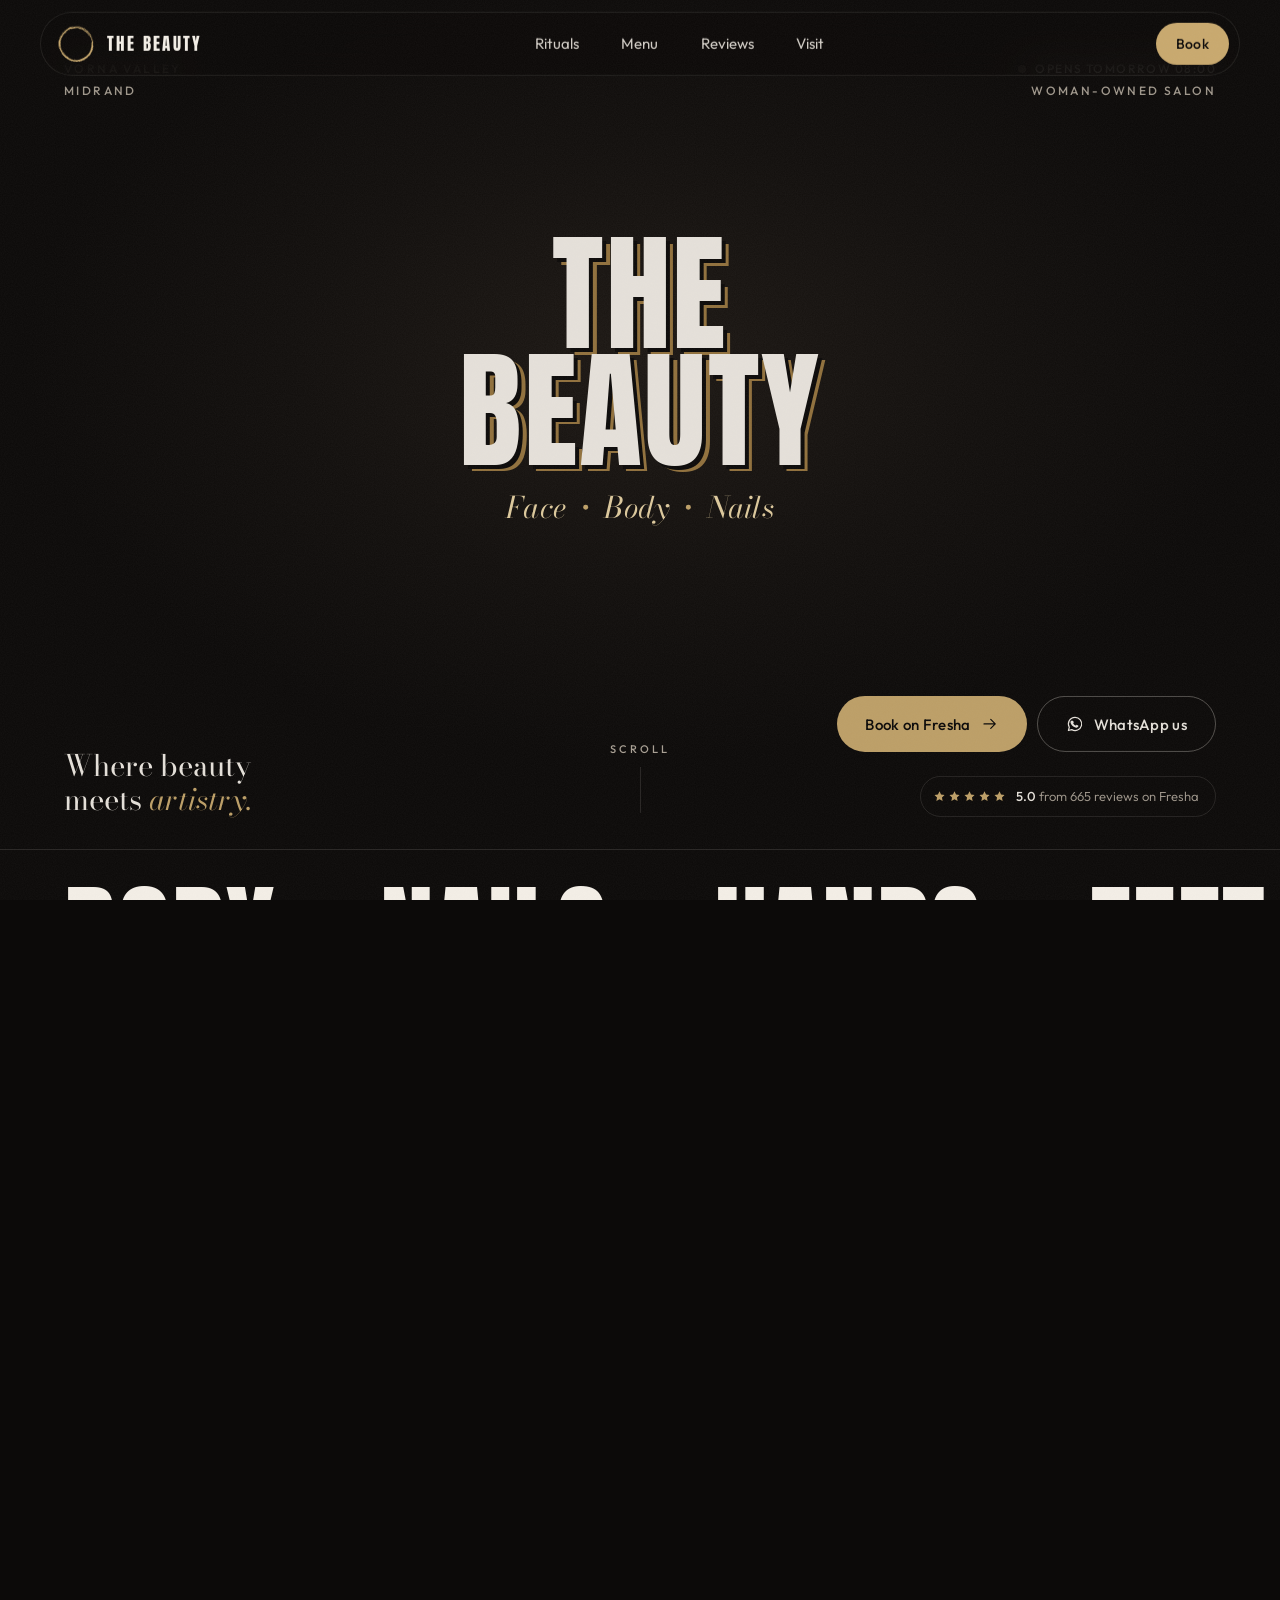
<file: index.html>
<!doctype html>
<html lang="en-ZA" class="no-js">
<head>
<meta charset="utf-8">
<meta name="viewport" content="width=device-width, initial-scale=1, viewport-fit=cover">
<title>The Beauty Midrand · Face, Body &amp; Nails in Vorna Valley</title>
<meta name="description" content="A woman-owned salon in Vorna Valley, Midrand for facials and peels, massage, gel nails, pedicures and waxing. Rated 5.0 from 665 reviews on Fresha. Book online in a minute.">
<link rel="canonical" href="https://thebeauty.co.za/">
<meta name="theme-color" content="#0C0A09">
<meta name="color-scheme" content="dark light">

<meta property="og:type" content="website">
<meta property="og:site_name" content="The Beauty Midrand">
<meta property="og:url" content="https://thebeauty.co.za/">
<meta property="og:title" content="The Beauty Midrand · Face, Body &amp; Nails">
<meta property="og:description" content="Facials, massage and nails in Vorna Valley, Midrand. Rated 5.0 from 665 reviews. Book online on Fresha.">
<meta property="og:image" content="https://thebeauty.co.za/og-image.jpg">
<meta property="og:image:width" content="1200">
<meta property="og:image:height" content="630">
<meta property="og:image:alt" content="The Beauty's gold brush ring on black, with the words Face, Body, Nails">
<meta property="og:locale" content="en_ZA">
<meta name="twitter:card" content="summary_large_image">
<meta name="twitter:title" content="The Beauty Midrand · Face, Body &amp; Nails">
<meta name="twitter:description" content="Facials, massage and nails in Vorna Valley, Midrand. Rated 5.0 from 665 reviews.">
<meta name="twitter:image" content="https://thebeauty.co.za/og-image.jpg">

<link rel="icon" href="favicon.png" type="image/png">
<link rel="apple-touch-icon" href="favicon.png">
<link rel="preload" href="assets/fonts/anton.woff" as="font" type="font/woff" crossorigin>
<link rel="preload" href="assets/fonts/bodoni-italic.woff" as="font" type="font/woff" crossorigin>
<link rel="preload" href="assets/fonts/outfit.woff" as="font" type="font/woff" crossorigin>
<link rel="stylesheet" href="assets/css/site.css">
<script>
  (function (d) {
    var c = 'js';
    try { if (matchMedia('(prefers-reduced-motion: reduce)').matches) c += ' rm'; } catch (e) {}
    d.className = c;
  })(document.documentElement);
</script>
<script type="application/ld+json">
{
  "@context": "https://schema.org",
  "@type": "BeautySalon",
  "@id": "https://thebeauty.co.za/#salon",
  "name": "The Beauty Midrand",
  "alternateName": "The Beauty",
  "slogan": "Where beauty meets artistry",
  "description": "A woman-owned salon in Vorna Valley, Midrand for facials and peels, massage, nails, pedicures and waxing.",
  "url": "https://thebeauty.co.za/",
  "image": "https://thebeauty.co.za/og-image.jpg",
  "logo": "https://thebeauty.co.za/images/logo-dark.jpg",
  "telephone": "+27815942178",
  "priceRange": "R60–R850",
  "currenciesAccepted": "ZAR",
  "address": {
    "@type": "PostalAddress",
    "streetAddress": "230 Pretorius Street",
    "addressLocality": "Vorna Valley, Midrand",
    "addressRegion": "Gauteng",
    "postalCode": "1686",
    "addressCountry": "ZA"
  },
  "geo": { "@type": "GeoCoordinates", "latitude": -26.0067, "longitude": 28.1134 },
  "hasMap": "https://www.google.com/maps?q=230+Pretorius+Street,+Vorna+Valley,+Midrand",
  "openingHoursSpecification": [
    { "@type": "OpeningHoursSpecification", "dayOfWeek": "Monday", "opens": "08:00", "closes": "17:00" },
    { "@type": "OpeningHoursSpecification", "dayOfWeek": ["Tuesday", "Wednesday", "Thursday", "Friday"], "opens": "08:00", "closes": "18:00" },
    { "@type": "OpeningHoursSpecification", "dayOfWeek": "Saturday", "opens": "08:00", "closes": "15:00" }
  ],
  "sameAs": [
    "https://www.instagram.com/thebeautymidrand/",
    "https://www.facebook.com/thebeautymidrand/",
    "https://www.fresha.com/a/the-beauty-midrand-midrand-230-pretorius-street-mfqm803a"
  ],
  "potentialAction": {
    "@type": "ReserveAction",
    "target": "https://www.fresha.com/a/the-beauty-midrand-midrand-230-pretorius-street-mfqm803a"
  }
}
</script>
</head>
<body>
<svg class="sprite" aria-hidden="true" focusable="false" xmlns="http://www.w3.org/2000/svg">
  <symbol id="ring" viewBox="0 0 200 200"><path fill="currentColor" d="M64.7 22.8 67.8 20.6 71.3 18.9 74.3 15.7 78.3 15.5 82 14.5 85.7 12.9 89.7 13 93.5 12.3 97.4 11.6 101.3 11.5 105.3 11.4 109.2 11.2 113.1 12.1 116.8 13.7 120.7 14 124.7 14.4 128.2 16.6 132.2 17 135.6 19 138.8 21.4 142.9 22.1 145.1 26 148.8 27.4 151.9 29.8 155.5 31.5 157.8 34.7 161.2 36.9 163.3 40.2 166.5 42.6 168.3 46.1 170.8 49.1 172.7 52.4 175.4 55.4 177.7 58.5 179.5 62 181.2 65.5 182 69.4 183.4 73 185.2 76.6 185.6 80.5 187.5 84.1 188.2 88 189.4 91.9 189.3 95.9 189.3 99.8 189.1 103.8 189.2 107.8 189.7 111.8 189.7 115.9 188.9 119.9 186.5 123.4 187.2 127.8 186 131.7 184.3 135.4 183.1 139.3 181.6 143.2 179.9 146.9 177.9 150.5 175.6 153.9 173 157.1 170.6 160.5 168.2 163.9 164.8 166.3 161.9 169.3 159.4 172.7 155.6 174.7 152.3 177.2 148.5 178.8 145.5 181.8 141.9 184.1 138.2 185.9 134 186.7 130.5 189 126.4 189.9 122.3 190.9 118.3 192 114.1 192 110 192.5 105.9 193.1 101.8 193.8 97.6 192.4 93.5 192.9 89.3 193 85.4 191.1 81.5 189.9 77.4 189.3 73.6 187.9 69.8 186.4 66.5 183.5 62.5 182.9 59.2 180.4 55.6 178.6 52.2 176.5 48.9 174.2 46.2 171.2 43.3 168.5 40 166.2 37.4 163.2 34.5 160.5 32.6 157 29.4 154.5 27.7 150.8 25.7 147.4 23.2 144.4 21.8 140.7 19.1 137.6 17.4 134 16.2 130.2 14.7 126.6 12.3 123.1 12.7 118.9 11.7 115 11.2 111.1 10.3 107.2 10.1 103.2 10.4 99.2 10.7 95.2 10.4 91.2 11.2 87.3 11.8 83.3 13.4 79.6 14.7 75.9 15.8 72.1 17.2 68.4 18.6 64.8 19.7 60.9 22.7 58 24.6 54.6 26.3 51.1 29.1 48.3 31.3 45 33.7 42 36.3 39 38.8 36 42.2 33.8 44.6 30.6 47.6 28.1 50.8 25.7 54.2 23.6 57.4 21.4 61.3 20.2 64.8 18.6 68 15.8 72 15 75.7 13.8 80 14.3 83.6 12.5 87.6 12.4 91.4 11.1 95.4 12.1 95.4 12.1 91.6 13.3 87.7 13.3 84.1 15.3 80.4 16.1 77 18.2 73.4 19.3 70.2 21.5 66.5 22.4 63.2 24.1 59.9 25.8 57.1 28.6 54 30.5 50.4 31.9 48.1 35 44.9 36.9 42.1 39.4 39.8 42.4 37.6 45.4 35 48 32.7 50.8 30.5 53.9 29 57.2 26.8 60.3 25.2 63.6 23.7 67 22.2 70.3 20 73.5 19.8 77.4 17.9 80.7 17.5 84.4 17 88.1 16.6 91.8 16.8 95.6 16 99.2 16.1 103 16.8 106.7 17 110.4 17 114.1 17.9 117.8 19.5 121.2 20.2 124.8 21 128.5 23.3 131.6 24.6 135 26.6 138.2 28 141.6 30 144.7 31.6 148.1 33.9 151 36.1 154 38.8 156.6 41.3 159.3 44.2 161.6 46.6 164.5 49.4 166.9 53 168.3 56 170.4 58.9 172.8 62 174.9 65.4 176.4 68.7 178.3 72.1 179.8 75.4 181.8 79.1 182.7 82.9 183.1 86.4 185 90.2 184.9 94 185.8 97.8 185.8 101.6 186.1 105.5 187.2 109.4 186.8 113.2 186 117 185.4 121 185.4 124.5 183.6 128.3 182.7 132.1 181.9 135.6 180.2 139 178.2 142.2 176 145.6 174.1 149.2 172.5 152.1 169.9 154.9 167.3 157.3 164.1 160.4 161.9 163.1 159.1 165.4 156.1 167.7 153 169.8 149.8 171.7 146.5 173.8 143.4 175.7 140 177.5 136.7 177.9 132.7 180.1 129.5 180.4 125.6 182.5 122.3 182.4 118.4 183.8 114.9 184 111.1 184.4 107.3 184.7 103.6 184.5 99.8 184.9 96.1 184.1 92.3 183.6 88.6 183.8 84.8 182.3 81.3 181.2 77.7 181 73.8 179.8 70.2 177.6 67.1 175.9 63.7 174.6 60.2 172.6 57 170.4 54 168 51.1 166.5 47.5 164.3 44.5 161.7 41.8 159 39.1 156.4 36.4 153 34.5 149.9 32.5 147.1 30 144.2 27.5 140.6 26.3 137.7 23.7 133.9 22.9 130.4 21.7 127 19.9 123.3 19.4 119.8 18 116.2 16.8 112.4 16.9 108.8 15.8 105 16.3 101.2 16.1 97.5 15.8 93.9 17.2 90.2 17.7 86.6 18.3 82.8 18.2 79.3 19.6 75.9 21 72.2 21.4 68.6 22.4 64.8 23.2ZM106.6 17.9 111.2 18.4 115.9 18.8 120.6 19.4 125.2 20.7 129.7 22.1 134 24 138.2 26.2 142.2 28.7 146.3 31 150.2 33.7 153.7 36.8 157.3 39.9 160.2 43.7 163.2 47.2 166.1 50.9 168.5 54.9 170.8 59 170.7 59.1 168 55.2 165.1 51.7 162.1 48.2 159 44.8 155.6 41.7 152.3 38.6 148.9 35.5 145.1 32.9 141.4 30.1 137.4 27.8 133.2 25.8 129 23.8 124.7 22.2 120.1 21.4 115.7 19.8 111.2 18.8 106.6 18.2ZM182.3 89.1 183.4 93.8 184 98.6 184.4 103.4 184.4 108.3 184.3 113.2 183 117.9 181.9 122.6 181 127.4 179.6 132.2 177.6 136.6 175.4 141.1 173.2 145.5 170.3 149.5 167.6 153.6 164.7 157.6 161.3 161.2 157.8 164.8 154.3 168.4 150.4 171.5 146.3 174.4 142.1 177.2 137.6 179.4 133 181.5 128.3 183.4 123.5 184.8 118.5 185.7 113.6 186.5 108.6 186.9 103.5 186.5 98.6 186.4 98.6 186.1 103.5 186.2 108.5 185.8 113.3 184.8 118.3 184.4 123 183 127.6 181.2 132.2 179.6 136.6 177.3 141.1 175.4 145.4 172.9 149.3 170 153 166.7 156.7 163.5 160.3 160.3 163.5 156.5 166.5 152.7 168.9 148.5 171.7 144.6 174 140.3 176 135.9 178 131.5 179.2 126.8 180.2 122.1 181.6 117.6 182.3 112.9 182.6 108.1 182.8 103.3 182.6 98.6 182.4 93.9 182.5 89.1ZM64.9 175.6 61.4 172.3 57.1 170.5 53.2 168 49.6 165.2 46.2 162 42.9 158.9 40.2 155.1 36.6 152.2 33.9 148.4 31.4 144.6 29.1 140.6 26.6 136.8 25.2 132.4 25.5 132.2 27.4 136.4 29.5 140.4 31.9 144.3 34.7 147.9 37.9 151.1 40.5 154.8 43.5 158.2 47.1 161.1 50.3 164.3 54 166.9 57.6 169.7 61.3 172.5 65.1 175.3ZM21.3 124.6 20.1 120 18.8 115.5 17.4 110.9 17.1 106.1 17 101.4 16.6 96.6 17.3 91.8 18 87.1 18.6 82.4 20.2 77.9 21.7 73.4 23.2 68.9 25.4 64.6 27.5 60.4 30.1 56.5 32.5 52.4 35.9 49 39.2 45.7 41.5 41.3 45.6 38.8 49.1 35.7 52.8 32.7 56.8 30.2 60.7 27.6 60.8 27.7 56.9 30.4 53.3 33.4 49.5 36.2 46.2 39.4 42.9 42.8 39.7 46.1 36.7 49.6 33.8 53.3 31.3 57.2 29.3 61.4 26.6 65.2 24.5 69.4 23 73.8 21.6 78.3 20.4 82.8 19.1 87.3 18.8 92 18 96.6 18.2 101.3 18.6 106 19.3 110.6 19.5 115.3 20.5 119.9 21.6 124.5ZM116.3 10.3 121.4 11 126.3 12.2 131.3 13.5 135.8 15.8 140.5 17.8 145 20.2 149.2 23.1 153.5 25.7 157.3 29.2 161.7 31.8 164.7 36 168.4 39.5 171.3 43.6 174.7 47.4 177.5 51.7 180 56.1 182.1 60.7 183.6 65.5 186 70 187.4 74.9 187.5 74.8 185.5 70.2 183.7 65.5 181.1 61.1 178.6 56.9 175.8 52.7 173.1 48.5 169.9 44.7 166.8 40.9 163.4 37.3 159.8 33.9 156.3 30.4 152.2 27.6 148.1 24.8 144.2 21.6 139.6 19.7 135.3 17 130.5 15.5 125.9 13.4 121.2 11.7 116.3 10.5ZM190.7 108.5 190.4 113.8 189.4 119 188.9 124.3 187.6 129.5 185.4 134.4 183.8 139.5 181.1 144.2 178.6 148.9 176.2 153.8 172.7 157.9 169.9 162.6 165.6 166 161.7 169.7 157.6 173.3 157.6 173.2 161.6 169.6 165.4 165.8 169 161.8 172.1 157.4 175.3 153.1 177.9 148.5 180.5 143.9 182.9 139.1 184.3 134 186.3 129.1 187.8 124 188.7 118.8 189.6 113.6 190.6 108.5ZM135.4 188 130.3 189.7 125.3 191.7 120.1 193 114.7 193.6 109.4 194.5 104.1 194.3 98.8 194.1 93.4 193.9 88.2 193.1 83 191.9 77.8 191 73.1 188.4 68.2 186.5 63.4 184.6 59 181.8 54.6 179 50.2 176.4 45.9 173.4 42.2 169.8 38.3 166.6 34.7 162.9 31.5 158.9 28.4 154.8 25.1 151 22.8 146.4 20.1 142 18.1 137.3 15.9 132.7 14.3 127.9 14.3 127.9 16 132.7 18.1 137.3 20.9 141.6 23.3 146.1 26.3 150.1 29.4 154.1 32.5 158.1 36.2 161.5 39.3 165.5 43.2 168.7 47.1 171.9 50.9 175.2 55.2 177.9 59.5 180.6 64.1 183 68.5 185.6 73.3 187.5 78.3 188.9 83.3 190.4 88.3 192 93.6 192.3 98.8 192.9 104 193.2 109.3 193.1 114.6 192.8 119.8 191.6 124.9 190.4 130.2 189.4 135.1 187.4ZM10.6 114.1 9.3 108.7 9.2 103.2 8.5 97.7 9.1 92.2 9.6 86.7 11.4 81.5 12.4 76.1 14.4 70.9 17.4 66.3 17.2 66.2 15 71.1 13.4 76.3 12.4 81.7 11.3 87 10.5 92.3 10.5 97.7 10.6 103.1 10.5 108.6 11.1 114ZM45 28.6 49.1 24.9 53.6 21.8 58.2 18.7 63 16 68 13.5 73.4 12 78.6 9.8 84.1 9 89.6 7.9 95.1 7.1 95.2 7.5 89.7 8.5 84.2 9.6 78.9 11.3 73.8 13.4 68.6 15.2 63.8 17.8 58.9 20.2 54.3 22.9 49.5 25.5 45 28.6ZM88.7 20 93.3 18.9 97.9 18.5 102.6 18.4 107.3 18.4 112 19.1 116.6 20.1 121.2 21.1 125.6 22.7 130.3 23.6 134.4 25.9 138.7 27.8 142.5 30.6 146.5 33 150.1 36 153.6 39.2 157.1 42.2 159.8 46.1 163.3 49.2 166.5 52.7 168.6 56.9 170.9 60.9 173.2 65 175.5 69.1 176.7 73.6 176.3 73.7 175 69.3 173.1 65 170.5 61.2 168.3 57 165.2 53.5 162.8 49.6 159.8 46.1 156.5 42.9 153.2 39.6 149.5 36.8 145.7 34.2 142 31.5 138.3 28.7 133.9 26.9 129.9 24.6 125.5 22.9 121 21.9 116.5 20.7 111.9 20.1 107.2 19.8 102.6 19.5 98 19.2 93.4 20 88.8 20.4ZM179.3 82.7 179.9 87.3 180.9 91.8 181.5 96.4 181.7 101.1 182.1 105.8 181.8 110.5 180.9 115.1 180 119.7 179.4 124.5 177.8 128.9 175.9 133.3 174 137.6 171.9 141.9 169.5 146 166.9 149.9 164.2 153.9 161.1 157.6 157.9 161.2 154.5 164.6 150.9 167.8 146.8 170.5 143 173.4 138.8 176 134.3 177.8 129.9 179.8 125.2 181.3 120.6 182.7 115.7 183 110.9 183.9 110.9 183.9 115.7 183 120.3 181.7 125 180.7 129.4 178.7 133.9 176.9 138.4 175.1 142.4 172.5 146.3 169.6 150.4 167.2 154 164 157.4 160.7 160.6 157.1 163.6 153.4 166.5 149.7 169.2 145.8 171.3 141.5 173.5 137.4 175.4 133 176.9 128.6 178.2 124.1 179 119.5 180.2 115 180.5 110.3 181.1 105.7 181.1 101.1 180.5 96.5 180.2 91.9 180 87.2 178.9 82.7ZM102.5 184.6 97.7 184.1 93 183.8 88.3 183 83.7 182.2 79.3 180.4 74.7 179.4 70.6 177 66.5 174.7 62.2 173 58.3 170.6 54.6 167.8 51.2 164.6 47.9 161.5 44.3 158.7 41.2 155.4 38 152.1 35.1 148.6 32.8 144.6 30.4 140.8 28 137 26 132.8 23.9 128.8 22.7 124.3 21.3 120 20.1 115.6 19 111.1 18.8 106.5 18.4 101.9 18.6 97.3 18.4 92.7 19.5 88.2 20.4 83.7 20.9 79.1 23.2 75 24.8 70.8 25 70.8 23.1 75 22.1 79.4 20.8 83.8 19.9 88.3 19.8 92.8 19.5 97.4 19.7 101.9 19.5 106.4 20.3 110.9 20.6 115.5 22 119.8 23.5 124.1 25 128.3 26.8 132.5 28.7 136.5 30.7 140.6 33.6 144.1 36.2 147.7 38.9 151.4 41.7 154.9 44.9 158 48 161.4 51.7 164 55.1 167 58.9 169.6 62.6 172.2 66.5 174.7 70.6 176.9 75 178.4 79.3 180.3 83.9 181.3 88.4 182.3 93 183.5 97.7 183.7 102.5 184.1ZM28.5 64.3 30.7 60.5 32.8 56.5 35.5 53 38.3 49.6 40.9 45.9 43.9 42.6 47.3 39.8 50.8 37 54 33.8 57.7 31.3 61.4 28.8 65.3 26.5 69.5 24.9 73.7 23.1 77.8 21.3 82.2 20.1 86.6 18.8 91.2 18.2 95.7 17.5 95.7 17.8 91.2 18.7 86.7 19.5 82.3 20.6 78 22 73.8 23.5 69.7 25.3 65.6 27.2 61.6 29.2 58.1 32 54.5 34.5 50.9 37.1 47.8 40.3 44.4 43.2 41.4 46.4 38.5 49.8 35.6 53.1 33 56.6 30.7 60.5 28.4 64.3ZM63.9 17.8 68.4 15.3 73.2 13.4 78 11.7 83 10.4 88.1 9.2 93.3 8.6 98.4 7.9 103.7 8.1 108.9 8 114.2 8.2 119.2 9.8 124.4 10.7 129.2 12.7 134.1 14.7 138.9 16.8 143.5 19 148.1 21.5 152.2 24.7 156.5 27.7 156.3 27.9 152 25 147.8 22.1 143.4 19.3 138.8 16.9 133.9 15 129 13.3 124.1 11.8 119.1 10.5 113.9 9.7 108.8 9 103.6 8.8 98.5 8.7 93.3 8.9 88.1 9.6 83.2 11.2 78.2 12.3 73.4 14.2 68.5 15.7 64 18.1ZM184.7 65.1 186.5 70 188.4 74.8 189.8 79.9 190.5 85.1 191.7 90.3 192.5 95.5 192.6 100.8 192.5 106.1 192.7 111.4 191.6 116.6 190.7 121.9 189.8 127.2 188.2 132.3 186.4 137.4 184.2 142.3 181.4 146.8 179.3 151.9 176 156.2 173.1 160.8 169.7 165 165.6 168.6 161.7 172.3 157.7 176.1 153.3 179.3 148.7 182.3 144.1 185.3 139.2 187.7 134 189.4 129 191.7 123.6 192.7 118.3 194.1 112.9 194.7 112.8 194.5 118.2 193.8 123.5 192.3 128.8 191.2 133.9 189.1 139.1 187.3 143.8 184.6 148.6 182 153.2 179.1 157.3 175.6 161.3 171.9 165.6 168.6 168.8 164.2 172.2 160 175.5 155.8 178.6 151.4 181.4 146.9 183.3 141.8 185.5 137 187.6 132.1 188.9 126.9 190.4 121.8 191 116.5 191.9 111.3 192.1 106 192.3 100.8 191.8 95.5 191 90.3 190.1 85.2 189.2 80 187.7 75.1 186.4 70 184.4 65.2ZM90.4 193.8 85.1 192.8 79.8 192.1 74.8 190.2 69.9 188.2 65 186.3 60.3 184 55.9 181.1 51.8 177.8 47.7 174.6 43.1 172 39.6 168.1 36 164.5 32.1 161.1 28.8 157.1 25.2 153.3 25.8 152.9 29.1 156.9 32.6 160.7 35.9 164.6 39.5 168.3 43.6 171.5 47.7 174.6 51.9 177.6 56 180.8 60.5 183.6 65.3 185.5 70 187.9 74.9 189.9 79.9 191.7 85.1 192.8 90.4 193.7ZM13.7 133 12.7 127.9 10.7 123.1 9.4 118.1 8.3 113.1 8.1 107.9 7.5 102.8 8.2 97.6 8 92.5 8.6 87.3 9.5 82.3 10.5 77.2 12.5 72.4 13.7 67.4 16 62.8 18.3 58.2 21.1 53.9 23.9 49.6 26.6 45.3 29.7 41.2 33.3 37.5 36.7 33.7 40.5 30.3 44.6 27.2 48.6 24 52.9 21.2 57.1 18.2 61.7 15.8 66.4 13.7 71.2 11.6 71.2 11.8 66.6 14.2 62 16.5 57.5 18.9 53.1 21.6 48.9 24.5 45 27.7 41.2 31.1 37.4 34.5 34.1 38.3 30.5 41.9 27.3 45.8 24.5 50 21.4 54.1 19.3 58.7 17 63.2 14.9 67.8 13.1 72.6 11.3 77.4 10.5 82.5 9.5 87.5 9.1 92.5 8.7 97.6 8.3 102.7 9 107.8 9.7 112.9 10.5 117.9 11.6 122.9 13 127.8 14.6 132.7Z"/></symbol>
  <symbol id="i-arrow" viewBox="0 0 24 24"><path d="M4 12h15m-6-6 6 6-6 6" fill="none" stroke="currentColor" stroke-width="1.6" stroke-linecap="round" stroke-linejoin="round"/></symbol>
  <symbol id="i-star" viewBox="0 0 24 24"><path fill="currentColor" d="m12 2.6 2.83 5.93 6.5.8-4.78 4.47 1.22 6.46L12 17.1l-5.77 3.16 1.22-6.46L2.67 9.33l6.5-.8Z"/></symbol>
  <symbol id="i-chat" viewBox="0 0 24 24"><path fill="none" stroke="currentColor" stroke-width="1.6" stroke-linejoin="round" d="M12 3.2a8.8 8.8 0 0 0-7.6 13.2L3.2 20.8l4.5-1.2A8.8 8.8 0 1 0 12 3.2Z"/><path fill="currentColor" d="M9.1 7.6c.2 0 .4 0 .5.4l.7 1.7c.1.2 0 .4-.1.6l-.5.6c-.1.1-.2.3 0 .5.4.8 1 1.5 1.7 2 .5.4 1 .6 1.4.8.2.1.3 0 .4-.1l.7-.8c.1-.2.3-.2.5-.1l1.6.8c.2.1.4.2.4.3.1.2.1.9-.2 1.6-.3.6-1.4 1.2-2 1.2-.5.1-1.2.1-3.3-.9-2.3-1.2-3.8-3.6-3.9-3.8-.1-.2-1-1.3-1-2.5s.6-1.8.9-2c.2-.3.5-.3.7-.3h.2Z"/></symbol>
  <symbol id="i-ig" viewBox="0 0 24 24"><g fill="none" stroke="currentColor" stroke-width="1.6"><rect x="3.5" y="3.5" width="17" height="17" rx="5"/><circle cx="12" cy="12" r="4"/></g><circle cx="17.2" cy="6.8" r="1.1" fill="currentColor"/></symbol>
  <symbol id="i-fb" viewBox="0 0 24 24"><path fill="currentColor" d="M13.4 21v-7.6h2.6l.4-3h-3V8.5c0-.9.3-1.5 1.5-1.5h1.6V4.3a21 21 0 0 0-2.4-.1c-2.4 0-4 1.4-4 4.1v2.2H7.5v3h2.6V21Z"/></symbol>
  <symbol id="i-pin" viewBox="0 0 24 24"><g fill="none" stroke="currentColor" stroke-width="1.6"><path d="M12 21s-6.5-5.6-6.5-11a6.5 6.5 0 0 1 13 0c0 5.4-6.5 11-6.5 11Z" stroke-linejoin="round"/><circle cx="12" cy="10" r="2.4"/></g></symbol>
  <symbol id="i-phone" viewBox="0 0 24 24"><path fill="none" stroke="currentColor" stroke-width="1.6" stroke-linejoin="round" d="M6.6 3.5h2.6l1.4 4-2 1.3a11 11 0 0 0 6.6 6.6l1.3-2 4 1.4V17a3 3 0 0 1-3.2 3A15.5 15.5 0 0 1 3.5 6.7 3 3 0 0 1 6.6 3.5Z"/></symbol>
  <symbol id="i-drop" viewBox="0 0 24 24"><path fill="none" stroke="currentColor" stroke-width="1.5" stroke-linejoin="round" d="M12 3.2S6 10 6 14.2a6 6 0 0 0 12 0C18 10 12 3.2 12 3.2Z"/><path d="M9.2 14.6a2.9 2.9 0 0 0 2.4 2.6" fill="none" stroke="currentColor" stroke-width="1.5" stroke-linecap="round"/></symbol>
  <symbol id="i-woman" viewBox="0 0 24 24"><g fill="none" stroke="currentColor" stroke-width="1.5" stroke-linecap="round"><circle cx="12" cy="9" r="5"/><path d="M12 14v7M9 18h6"/></g></symbol>
  <symbol id="i-home" viewBox="0 0 24 24"><g fill="none" stroke="currentColor" stroke-width="1.5" stroke-linejoin="round" stroke-linecap="round"><path d="M3.5 11 12 4l8.5 7"/><path d="M5.5 9.5V20h13V9.5M10 20v-5h4v5"/></g></symbol>
  <symbol id="i-bolt" viewBox="0 0 24 24"><g fill="none" stroke="currentColor" stroke-width="1.5" stroke-linejoin="round" stroke-linecap="round"><rect x="3.5" y="5" width="17" height="15" rx="3"/><path d="M3.5 10h17M8 3v4M16 3v4m-6.5 7.5 2 2 4-4"/></g></symbol>
  <symbol id="i-car" viewBox="0 0 24 24"><g fill="none" stroke="currentColor" stroke-width="1.5" stroke-linejoin="round" stroke-linecap="round"><path d="M4 16.5V12l2-5h12l2 5v4.5Z"/><path d="M4 12h16M6 16.5V19m12-2.5V19"/><circle cx="8" cy="14.2" r=".6"/><circle cx="16" cy="14.2" r=".6"/></g></symbol>
  <symbol id="i-bus" viewBox="0 0 24 24"><g fill="none" stroke="currentColor" stroke-width="1.5" stroke-linejoin="round" stroke-linecap="round"><rect x="5" y="3.5" width="14" height="14" rx="3"/><path d="M5 11h14M7.5 17.5V20m9-2.5V20"/><circle cx="8.5" cy="14.3" r=".6"/><circle cx="15.5" cy="14.3" r=".6"/></g></symbol>
  <symbol id="i-sparkle" viewBox="0 0 24 24"><path fill="currentColor" d="M12 2c.6 4.9 2.9 8 8 10-5.1 2-7.4 5.1-8 10-.6-4.9-2.9-8-8-10 5.1-2 7.4-5.1 8-10Z"/></symbol>
</svg>

<a class="skip" href="#main">Skip to content</a>

<div class="cursor" aria-hidden="true"><div class="cursor__ring"></div><span class="cursor__label"></span></div>

<header class="nav" data-nav>
  <a class="nav__brand" href="#top" aria-label="The Beauty, back to the top">
    <svg class="nav__mark" aria-hidden="true"><use href="#ring"/></svg>
    <span class="nav__word">The Beauty</span>
  </a>
  <nav class="nav__links" aria-label="Main">
    <a href="#rituals" data-brush>Rituals</a>
    <a href="#menu" data-brush>Menu</a>
    <a href="#reviews" data-brush>Reviews</a>
    <a href="#visit" data-brush>Visit</a>
  </nav>
  <div class="nav__end">
    <a class="btn btn--gold btn--sm" href="https://www.fresha.com/a/the-beauty-midrand-midrand-230-pretorius-street-mfqm803a" target="_blank" rel="noopener" data-cursor="Book"><span>Book</span></a>
    <button class="nav__toggle" type="button" aria-expanded="false" aria-controls="overlay"><span class="nav__bars" aria-hidden="true"><i></i><i></i></span><span class="sr-only">Menu</span></button>
  </div>
</header>

<div class="overlay" id="overlay" hidden>
  <nav class="overlay__links" aria-label="Mobile">
    <a href="#rituals"><em>ii.</em> Rituals</a>
    <a href="#menu"><em>iii.</em> Menu &amp; prices</a>
    <a href="#reviews"><em>iv.</em> Reviews</a>
    <a href="#team"><em>v.</em> The team</a>
    <a href="#visit"><em>vi.</em> Visit</a>
  </nav>
  <div class="overlay__foot">
    <span class="status" data-status><i class="status__dot"></i><span class="status__text">Mon–Sat from 08:00</span></span>
    <a class="btn btn--gold" href="https://www.fresha.com/a/the-beauty-midrand-midrand-230-pretorius-street-mfqm803a" target="_blank" rel="noopener"><span>Book on Fresha</span></a>
    <a class="btn btn--ghost" href="https://wa.me/27815942178" target="_blank" rel="noopener"><svg aria-hidden="true"><use href="#i-chat"/></svg><span>WhatsApp us</span></a>
  </div>
</div>

<a class="float-wa" href="https://wa.me/27815942178" target="_blank" rel="noopener" aria-label="Chat to The Beauty on WhatsApp" data-cursor="Chat"><svg aria-hidden="true"><use href="#i-chat"/></svg></a>

<div id="smooth-wrapper">
<div id="smooth-content">
<main id="main">

  <!-- ============ HERO ============ -->
  <section class="hero" id="top" aria-labelledby="hero-title">
    <div class="hero__stage" aria-hidden="true">
      <canvas class="hero__canvas"></canvas>
      <div class="hero__ringbox"><svg class="hero__fallback"><use href="#ring"/></svg></div>
    </div>

    <p class="hero__corner hero__corner--tl"><span>Vorna Valley</span><span>Midrand</span></p>
    <p class="hero__corner hero__corner--tr"><span class="status" data-status="short"><i class="status__dot"></i><span class="status__text">Mon–Sat from 08:00</span></span><span>Woman-owned salon</span></p>

    <div class="hero__center">
      <h1 class="hero__title" id="hero-title">
        <span class="hero__line" aria-hidden="true">The</span>
        <span class="hero__line" aria-hidden="true">Beauty</span>
        <span class="sr-only">The Beauty: a face, body and nails salon in Vorna Valley, Midrand</span>
      </h1>
      <p class="hero__sub" aria-hidden="true">Face <i></i> Body <i></i> Nails</p>
    </div>

    <div class="hero__foot">
      <p class="hero__tag">Where beauty meets <em>artistry.</em></p>
      <div class="hero__ctas">
        <a class="btn btn--gold" href="https://www.fresha.com/a/the-beauty-midrand-midrand-230-pretorius-street-mfqm803a" target="_blank" rel="noopener" data-magnetic data-cursor="Book"><span>Book on Fresha</span><svg aria-hidden="true"><use href="#i-arrow"/></svg></a>
        <a class="btn btn--ghost" href="https://wa.me/27815942178" target="_blank" rel="noopener" data-magnetic data-cursor="Chat"><svg aria-hidden="true"><use href="#i-chat"/></svg><span>WhatsApp us</span></a>
      </div>
      <a class="chip" href="#reviews">
        <span class="chip__stars" aria-hidden="true"><svg><use href="#i-star"/></svg><svg><use href="#i-star"/></svg><svg><use href="#i-star"/></svg><svg><use href="#i-star"/></svg><svg><use href="#i-star"/></svg></span>
        <span><strong>5.0</strong> from 665 reviews on Fresha</span>
      </a>
    </div>

    <a class="hero__scroll" href="#welcome" aria-label="Scroll to the welcome section"><span>Scroll</span><i aria-hidden="true"></i></a>
  </section>

  <!-- ============ MARQUEE ============ -->
  <section class="marquee" aria-label="What we do">
    <p class="sr-only">Face, body and nails: facials, peels, massage, manicures, pedicures, gel, brows and waxing.</p>
    <div class="marquee__row marquee__row--a" aria-hidden="true">
      <div class="marquee__track">
        <span>Face</span><svg><use href="#i-sparkle"/></svg><span>Body</span><svg><use href="#i-sparkle"/></svg><span>Nails</span><svg><use href="#i-sparkle"/></svg><span>Hands</span><svg><use href="#i-sparkle"/></svg><span>Feet</span><svg><use href="#i-sparkle"/></svg><span>Brows</span><svg><use href="#i-sparkle"/></svg><span>Massage</span><svg><use href="#i-sparkle"/></svg><span>Waxing</span><svg><use href="#i-sparkle"/></svg>
      </div>
    </div>
    <div class="marquee__row marquee__row--b" aria-hidden="true">
      <div class="marquee__track">
        <span>peels</span><i></i><span>gel polish</span><i></i><span>paraffin dips</span><i></i><span>Swedish massage</span><i></i><span>aromatherapy</span><i></i><span>lash &amp; brow tints</span><i></i><span>pedi peels</span><i></i><span>nail art</span><i></i>
      </div>
    </div>
  </section>

  <!-- ============ WELCOME ============ -->
  <section class="welcome theme-bone" id="welcome" aria-labelledby="welcome-title">
    <div class="wrap">
      <p class="label"><em>i.</em> Welcome</p>
      <div class="welcome__grid">
        <h2 class="display welcome__title" id="welcome-title" data-split>Every visit is a luxurious escape, <em>tailored to you.</em></h2>
        <div class="badge" aria-hidden="true">
          <svg class="badge__text" viewBox="0 0 200 200">
            <defs><path id="badge-path" d="M100 100m-78 0a78 78 0 1 1 156 0a78 78 0 1 1-156 0"/></defs>
            <text><textPath href="#badge-path" textLength="488">Five stars · 665 reviews · Fresha · Five stars · 665 reviews · Fresha ·</textPath></text>
          </svg>
          <span class="badge__num">5.0</span>
          <span class="badge__stars"><svg><use href="#i-star"/></svg><svg><use href="#i-star"/></svg><svg><use href="#i-star"/></svg><svg><use href="#i-star"/></svg><svg><use href="#i-star"/></svg></span>
        </div>
        <div class="welcome__body">
          <p class="lede">The Beauty is a woman-owned salon in Vorna Valley, Midrand, for face, body and nails.</p>
          <p>We work with premium products and give every appointment the time it deserves, whether it’s a quick gel refresh, an hour-long massage or your first peel. Book online in under a minute and your slot is confirmed straight away.</p>
          <a class="link-more" href="#rituals" data-brush><span>Explore the rituals</span><svg aria-hidden="true"><use href="#i-arrow"/></svg></a>
        </div>
      </div>
      <ul class="features" role="list">
        <li><svg aria-hidden="true"><use href="#i-drop"/></svg><span>Premium products</span></li>
        <li><svg aria-hidden="true"><use href="#i-woman"/></svg><span>Woman-owned</span></li>
        <li><svg aria-hidden="true"><use href="#i-home"/></svg><span>Mobile services</span></li>
        <li><svg aria-hidden="true"><use href="#i-bolt"/></svg><span>Instant confirmation</span></li>
        <li><svg aria-hidden="true"><use href="#i-car"/></svg><span>Parking available</span></li>
        <li><svg aria-hidden="true"><use href="#i-bus"/></svg><span>Near public transport</span></li>
      </ul>
    </div>
  </section>

  <!-- ============ RITUALS ============ -->
  <section class="rituals" id="rituals" aria-labelledby="rituals-title">
    <div class="wrap rituals__head">
      <p class="label"><em>ii.</em> Rituals</p>
      <h2 class="display" id="rituals-title" data-split>Three rituals. <em>One standard of care.</em></h2>
    </div>
    <div class="rituals__pin">
      <div class="rituals__hud" aria-hidden="true">
        <span class="rituals__count"><b data-ritual-index>01</b> / 03</span>
        <span class="rituals__bar"><i></i></span>
        <span class="rituals__hint">Keep scrolling</span>
      </div>
      <div class="rituals__track">

        <article class="ritual" id="ritual-face" aria-labelledby="ritual-face-title">
          <div class="ritual__art" data-cursor="Play">
            <canvas data-art="pearl" aria-hidden="true"></canvas>
            <svg class="ritual__ring" aria-hidden="true"><use href="#ring"/></svg>
          </div>
          <div class="ritual__copy">
            <p class="ritual__num" aria-hidden="true">01</p>
            <h3 class="ritual__title" id="ritual-face-title">Face</h3>
            <p class="ritual__sub">Peels, facials &amp; brows</p>
            <p class="ritual__text">Treatments that resurface, brighten and calm, from a gentle initiation peel to the 30% power peel, plus lash and brow tints to finish.</p>
            <ul class="mini" role="list">
              <li><span>Initiation peel</span><span class="mini__t">45 min</span><b>R500</b></li>
              <li><span>Rapid rejuvenation</span><span class="mini__t">1 hr</span><b>R550</b></li>
              <li><span>30% power peel</span><span class="mini__t">1 hr</span><b>R600</b></li>
              <li><span>Back cleanse</span><span class="mini__t">45 min</span><b>R400</b></li>
            </ul>
            <a class="link-more" href="#menu" data-tab="face" data-brush><span>Full face menu</span><svg aria-hidden="true"><use href="#i-arrow"/></svg></a>
          </div>
        </article>

        <article class="ritual" id="ritual-body" aria-labelledby="ritual-body-title">
          <div class="ritual__art" data-cursor="Touch">
            <canvas data-art="silk" aria-hidden="true"></canvas>
            <svg class="ritual__ring" aria-hidden="true"><use href="#ring"/></svg>
          </div>
          <div class="ritual__copy">
            <p class="ritual__num" aria-hidden="true">02</p>
            <h3 class="ritual__title" id="ritual-body-title">Body</h3>
            <p class="ritual__sub">Massage &amp; waxing</p>
            <p class="ritual__text">Swedish and aromatherapy massage, focused back and neck work, and a foot massage for tired feet. An hour to put the week down.</p>
            <ul class="mini" role="list">
              <li><span>Swedish full body</span><span class="mini__t">1 hr</span><b>R380</b></li>
              <li><span>Aromatherapy full body</span><span class="mini__t">1 hr</span><b>R400</b></li>
              <li><span>Back &amp; neck</span><span class="mini__t">45 min</span><b>R350</b></li>
              <li><span>Foot massage</span><span class="mini__t">30 min</span><b>R170</b></li>
            </ul>
            <a class="link-more" href="#menu" data-tab="massage" data-brush><span>Massage &amp; waxing menu</span><svg aria-hidden="true"><use href="#i-arrow"/></svg></a>
          </div>
        </article>

        <article class="ritual" id="ritual-nails" aria-labelledby="ritual-nails-title">
          <div class="ritual__art ritual__art--nails">
            <svg class="nails" viewBox="0 0 400 400" aria-hidden="true">
              <defs>
                <linearGradient id="nail-fill" x1="0" y1="0" x2="1" y2="0">
                  <stop offset="0" class="ns ns--0"/>
                  <stop offset=".45" class="ns ns--1"/>
                  <stop offset="1" class="ns ns--2"/>
                </linearGradient>
                <linearGradient id="nail-gloss" x1="0" y1="0" x2="1" y2="0">
                  <stop offset="0" stop-color="#fff" stop-opacity="0"/>
                  <stop offset=".5" stop-color="#fff" stop-opacity=".85"/>
                  <stop offset="1" stop-color="#fff" stop-opacity="0"/>
                </linearGradient>
                <linearGradient id="nail-stick" x1="0" y1="0" x2="0" y2="1">
                  <stop offset="0" stop-color="#EAD5A6"/>
                  <stop offset="1" stop-color="#9A7840"/>
                </linearGradient>
                <clipPath id="nail-clip"><path d="M28 0C44 10 56 38 56 66v42a12 12 0 0 1-12 12H12A12 12 0 0 1 0 108V66C0 38 12 10 28 0Z"/></clipPath>
              </defs>
              <g class="nails__fan" transform="translate(200 332)">
                <g transform="rotate(-30)"><g class="nail"><rect class="nail__stick" x="-2" y="-134" width="4" height="134" rx="2"/><g transform="translate(-28 -252)"><path class="nail__body" d="M28 0C44 10 56 38 56 66v42a12 12 0 0 1-12 12H12A12 12 0 0 1 0 108V66C0 38 12 10 28 0Z"/><path class="nail__tip" clip-path="url(#nail-clip)" d="M-4-4h64v40C42 25 14 25-4 36Z"/><g clip-path="url(#nail-clip)"><rect class="nail__gloss" x="0" y="-10" width="12" height="140"/></g></g></g></g>
                <g transform="rotate(-15)"><g class="nail"><rect class="nail__stick" x="-2" y="-134" width="4" height="134" rx="2"/><g transform="translate(-28 -252)"><path class="nail__body" d="M28 0C44 10 56 38 56 66v42a12 12 0 0 1-12 12H12A12 12 0 0 1 0 108V66C0 38 12 10 28 0Z"/><path class="nail__tip" clip-path="url(#nail-clip)" d="M-4-4h64v40C42 25 14 25-4 36Z"/><g clip-path="url(#nail-clip)"><rect class="nail__gloss" x="0" y="-10" width="12" height="140"/></g></g></g></g>
                <g><g class="nail"><rect class="nail__stick" x="-2" y="-134" width="4" height="134" rx="2"/><g transform="translate(-28 -252)"><path class="nail__body" d="M28 0C44 10 56 38 56 66v42a12 12 0 0 1-12 12H12A12 12 0 0 1 0 108V66C0 38 12 10 28 0Z"/><path class="nail__tip" clip-path="url(#nail-clip)" d="M-4-4h64v40C42 25 14 25-4 36Z"/><g clip-path="url(#nail-clip)"><rect class="nail__gloss" x="0" y="-10" width="12" height="140"/></g></g></g></g>
                <g transform="rotate(15)"><g class="nail"><rect class="nail__stick" x="-2" y="-134" width="4" height="134" rx="2"/><g transform="translate(-28 -252)"><path class="nail__body" d="M28 0C44 10 56 38 56 66v42a12 12 0 0 1-12 12H12A12 12 0 0 1 0 108V66C0 38 12 10 28 0Z"/><path class="nail__tip" clip-path="url(#nail-clip)" d="M-4-4h64v40C42 25 14 25-4 36Z"/><g clip-path="url(#nail-clip)"><rect class="nail__gloss" x="0" y="-10" width="12" height="140"/></g></g></g></g>
                <g transform="rotate(30)"><g class="nail"><rect class="nail__stick" x="-2" y="-134" width="4" height="134" rx="2"/><g transform="translate(-28 -252)"><path class="nail__body" d="M28 0C44 10 56 38 56 66v42a12 12 0 0 1-12 12H12A12 12 0 0 1 0 108V66C0 38 12 10 28 0Z"/><path class="nail__tip" clip-path="url(#nail-clip)" d="M-4-4h64v40C42 25 14 25-4 36Z"/><g clip-path="url(#nail-clip)"><rect class="nail__gloss" x="0" y="-10" width="12" height="140"/></g></g></g></g>
                <circle class="nails__rivet" r="9"/>
              </g>
            </svg>
            <svg class="ritual__ring" aria-hidden="true"><use href="#ring"/></svg>
          </div>
          <div class="ritual__copy">
            <p class="ritual__num" aria-hidden="true">03</p>
            <h3 class="ritual__title" id="ritual-nails-title">Nails</h3>
            <p class="ritual__sub">Gel, enhancements &amp; pedicures</p>
            <p class="ritual__text">Gel polish, overlays, tips and full pedicures, done neatly with a careful eye for colour. Try a shade:</p>
            <div class="shades" role="group" aria-label="Preview a gel shade">
              <button type="button" class="shade" style="--c:#D9A48F" data-shade="#D9A48F" aria-pressed="true">Nude</button>
              <button type="button" class="shade" style="--c:#E8A6A8" data-shade="#E8A6A8" aria-pressed="false">Blush</button>
              <button type="button" class="shade" style="--c:#8E2F4F" data-shade="#8E2F4F" aria-pressed="false">Berry</button>
              <button type="button" class="shade" style="--c:#5A1420" data-shade="#5A1420" aria-pressed="false">Oxblood</button>
              <button type="button" class="shade" style="--c:#1B2340" data-shade="#1B2340" aria-pressed="false">Midnight</button>
              <button type="button" class="shade" style="--c:#D8C08F" data-shade="#D8C08F" aria-pressed="false">Champagne</button>
              <button type="button" class="shade" style="--c:#F26B5B" data-shade="#F26B5B" aria-pressed="false">Coral</button>
              <button type="button" class="shade shade--french" style="--c:#EDCFC4" data-shade="#EDCFC4" data-french aria-pressed="false">French</button>
            </div>
            <ul class="mini" role="list">
              <li><span>Gel polish, hands</span><span class="mini__t">1 hr</span><b>R300</b></li>
              <li><span>Overlay with gel polish</span><span class="mini__t">2 hr</span><b><small>from</small> R340</b></li>
              <li><span>Full pedi with gel polish</span><span class="mini__t">1 hr 30 min</span><b>R390</b></li>
            </ul>
            <a class="link-more" href="#menu" data-tab="hands" data-brush><span>Every nail treatment</span><svg aria-hidden="true"><use href="#i-arrow"/></svg></a>
          </div>
        </article>

      </div>
    </div>
  </section>

  <!-- ============ MENU ============ -->
  <section class="menu theme-bone" id="menu" aria-labelledby="menu-title">
    <div class="wrap">
      <div class="menu__head">
        <p class="label"><em>iii.</em> The menu</p>
        <h2 class="display" id="menu-title" data-split>Everything, <em>priced plainly.</em></h2>
        <p class="menu__note">Prices in rand, as listed on our Fresha booking page. Tap any treatment to book it.</p>
      </div>
      <div class="menu__body">
        <div class="tabs" role="tablist" aria-label="Treatment categories">
          <button class="tab" role="tab" type="button" id="tab-face" aria-controls="panel-face" aria-selected="true">Face &amp; brows</button>
          <button class="tab" role="tab" type="button" id="tab-hands" aria-controls="panel-hands" aria-selected="false" tabindex="-1">Hands</button>
          <button class="tab" role="tab" type="button" id="tab-enhance" aria-controls="panel-enhance" aria-selected="false" tabindex="-1">Nail enhancements</button>
          <button class="tab" role="tab" type="button" id="tab-feet" aria-controls="panel-feet" aria-selected="false" tabindex="-1">Feet</button>
          <button class="tab" role="tab" type="button" id="tab-massage" aria-controls="panel-massage" aria-selected="false" tabindex="-1">Massage</button>
          <button class="tab" role="tab" type="button" id="tab-waxing" aria-controls="panel-waxing" aria-selected="false" tabindex="-1">Waxing</button>
          <button class="tab" role="tab" type="button" id="tab-soak" aria-controls="panel-soak" aria-selected="false" tabindex="-1">Soak-offs</button>
          <button class="tab" role="tab" type="button" id="tab-family" aria-controls="panel-family" aria-selected="false" tabindex="-1">Gents, teens &amp; kids</button>
          <button class="tab" role="tab" type="button" id="tab-extras" aria-controls="panel-extras" aria-selected="false" tabindex="-1">Add-ons</button>
          <svg class="tabs__ring" aria-hidden="true" focusable="false"><path/></svg>
        </div>
        <div class="panels">
        <div class="panel" role="tabpanel" id="panel-face" aria-labelledby="tab-face" tabindex="0">
          <h3 class="panel__title">Face &amp; brows</h3>
          <div class="group"><h3 class="group__title">Facials &amp; peels</h3><ul class="items">
            <li><a class="item" href="https://www.fresha.com/a/the-beauty-midrand-midrand-230-pretorius-street-mfqm803a" target="_blank" rel="noopener"><span class="item__name">Double whammy</span><span class="item__time">1 hr</span><span class="item__dots" aria-hidden="true"></span><span class="item__price">R850</span></a></li>
            <li><a class="item" href="https://www.fresha.com/a/the-beauty-midrand-midrand-230-pretorius-street-mfqm803a" target="_blank" rel="noopener"><span class="item__name">Initiation peel treatment</span><span class="item__time">45 min</span><span class="item__dots" aria-hidden="true"></span><span class="item__price">R500</span></a></li>
            <li><a class="item" href="https://www.fresha.com/a/the-beauty-midrand-midrand-230-pretorius-street-mfqm803a" target="_blank" rel="noopener"><span class="item__name">Rapid rejuvenation treatment</span><span class="item__time">1 hr</span><span class="item__dots" aria-hidden="true"></span><span class="item__price">R550</span></a></li>
            <li><a class="item" href="https://www.fresha.com/a/the-beauty-midrand-midrand-230-pretorius-street-mfqm803a" target="_blank" rel="noopener"><span class="item__name">30% power peel treatment</span><span class="item__time">1 hr</span><span class="item__dots" aria-hidden="true"></span><span class="item__price">R600</span></a></li>
            <li><a class="item" href="https://www.fresha.com/a/the-beauty-midrand-midrand-230-pretorius-street-mfqm803a" target="_blank" rel="noopener"><span class="item__name">Back cleanse treatment</span><span class="item__time">45 min</span><span class="item__dots" aria-hidden="true"></span><span class="item__price">R400</span></a></li>
          </ul></div>
          <div class="group"><h3 class="group__title">Tinting</h3><ul class="items">
            <li><a class="item" href="https://www.fresha.com/a/the-beauty-midrand-midrand-230-pretorius-street-mfqm803a" target="_blank" rel="noopener"><span class="item__name">Lash tint</span><span class="item__time">15 min</span><span class="item__dots" aria-hidden="true"></span><span class="item__price">R80</span></a></li>
            <li><a class="item" href="https://www.fresha.com/a/the-beauty-midrand-midrand-230-pretorius-street-mfqm803a" target="_blank" rel="noopener"><span class="item__name">Brow tint</span><span class="item__time">15 min</span><span class="item__dots" aria-hidden="true"></span><span class="item__price">R60</span></a></li>
            <li><a class="item" href="https://www.fresha.com/a/the-beauty-midrand-midrand-230-pretorius-street-mfqm803a" target="_blank" rel="noopener"><span class="item__name">Brow wax or tweeze &amp; tint</span><span class="item__time">30 min</span><span class="item__dots" aria-hidden="true"></span><span class="item__price">R140</span></a></li>
          </ul></div>
        </div>
        <div class="panel" role="tabpanel" id="panel-hands" aria-labelledby="tab-hands" tabindex="0" data-inactive>
          <h3 class="panel__title">Hands</h3>
          <div class="group"><h3 class="group__title">Manicures &amp; gel</h3><ul class="items">
            <li><a class="item" href="https://www.fresha.com/a/the-beauty-midrand-midrand-230-pretorius-street-mfqm803a" target="_blank" rel="noopener"><span class="item__name">Buff &amp; paint (no gel)</span><span class="item__time">30 min</span><span class="item__dots" aria-hidden="true"></span><span class="item__price">R160</span></a></li>
            <li><a class="item" href="https://www.fresha.com/a/the-beauty-midrand-midrand-230-pretorius-street-mfqm803a" target="_blank" rel="noopener"><span class="item__name">Gel polish, hands</span><span class="item__time">1 hr</span><span class="item__dots" aria-hidden="true"></span><span class="item__price"><small>from</small> R300</span></a></li>
            <li><a class="item" href="https://www.fresha.com/a/the-beauty-midrand-midrand-230-pretorius-street-mfqm803a" target="_blank" rel="noopener"><span class="item__name">Full mani (no paint)</span><span class="item__time">45 min</span><span class="item__dots" aria-hidden="true"></span><span class="item__price"><small>from</small> R210</span></a></li>
            <li><a class="item" href="https://www.fresha.com/a/the-beauty-midrand-midrand-230-pretorius-street-mfqm803a" target="_blank" rel="noopener"><span class="item__name">Full mani with gel polish</span><span class="item__time">1 hr 15 min</span><span class="item__dots" aria-hidden="true"></span><span class="item__price">R360</span></a></li>
          </ul></div>
        </div>
        <div class="panel" role="tabpanel" id="panel-enhance" aria-labelledby="tab-enhance" tabindex="0" data-inactive>
          <h3 class="panel__title">Nail enhancements</h3>
          <div class="group"><h3 class="group__title">Overlays, tips &amp; fills</h3><ul class="items">
            <li><a class="item" href="https://www.fresha.com/a/the-beauty-midrand-midrand-230-pretorius-street-mfqm803a" target="_blank" rel="noopener"><span class="item__name">Overlay with gel polish</span><span class="item__time">2 hr</span><span class="item__dots" aria-hidden="true"></span><span class="item__price"><small>from</small> R340</span></a></li>
            <li><a class="item" href="https://www.fresha.com/a/the-beauty-midrand-midrand-230-pretorius-street-mfqm803a" target="_blank" rel="noopener"><span class="item__name">Tips with polygel or acrylic &amp; gel polish</span><span class="item__time">2 hr</span><span class="item__dots" aria-hidden="true"></span><span class="item__price"><small>from</small> R360</span></a></li>
            <li><a class="item" href="https://www.fresha.com/a/the-beauty-midrand-midrand-230-pretorius-street-mfqm803a" target="_blank" rel="noopener"><span class="item__name">Soft gel tips</span><span class="item__time">1 hr 15–1 hr 30</span><span class="item__dots" aria-hidden="true"></span><span class="item__price"><small>from</small> R340</span></a></li>
            <li><a class="item" href="https://www.fresha.com/a/the-beauty-midrand-midrand-230-pretorius-street-mfqm803a" target="_blank" rel="noopener"><span class="item__name">Fills, polygel or acrylic with gel</span><span class="item__time">1 hr 30–1 hr 45</span><span class="item__dots" aria-hidden="true"></span><span class="item__price"><small>from</small> R330</span></a></li>
          </ul></div>
        </div>
        <div class="panel" role="tabpanel" id="panel-feet" aria-labelledby="tab-feet" tabindex="0" data-inactive>
          <h3 class="panel__title">Feet</h3>
          <div class="group"><h3 class="group__title">Pedicures</h3><ul class="items">
            <li><a class="item" href="https://www.fresha.com/a/the-beauty-midrand-midrand-230-pretorius-street-mfqm803a" target="_blank" rel="noopener"><span class="item__name">Buff &amp; paint</span><span class="item__time">30 min</span><span class="item__dots" aria-hidden="true"></span><span class="item__price">R170</span></a></li>
            <li><a class="item" href="https://www.fresha.com/a/the-beauty-midrand-midrand-230-pretorius-street-mfqm803a" target="_blank" rel="noopener"><span class="item__name">Gel polish, feet</span><span class="item__time">45 min</span><span class="item__dots" aria-hidden="true"></span><span class="item__price">R200</span></a></li>
            <li><a class="item" href="https://www.fresha.com/a/the-beauty-midrand-midrand-230-pretorius-street-mfqm803a" target="_blank" rel="noopener"><span class="item__name">Full pedi (no paint)</span><span class="item__time">45 min</span><span class="item__dots" aria-hidden="true"></span><span class="item__price">R290</span></a></li>
            <li><a class="item" href="https://www.fresha.com/a/the-beauty-midrand-midrand-230-pretorius-street-mfqm803a" target="_blank" rel="noopener"><span class="item__name">Full pedi with nail polish</span><span class="item__time">1 hr 15 min</span><span class="item__dots" aria-hidden="true"></span><span class="item__price">R320</span></a></li>
            <li><a class="item" href="https://www.fresha.com/a/the-beauty-midrand-midrand-230-pretorius-street-mfqm803a" target="_blank" rel="noopener"><span class="item__name">Full pedi with gel polish</span><span class="item__time">1 hr 30 min</span><span class="item__dots" aria-hidden="true"></span><span class="item__price">R390</span></a></li>
            <li><a class="item" href="https://www.fresha.com/a/the-beauty-midrand-midrand-230-pretorius-street-mfqm803a" target="_blank" rel="noopener"><span class="item__name">Full pedi, gel polish &amp; paraffin wax</span><span class="item__time">1 hr 30 min</span><span class="item__dots" aria-hidden="true"></span><span class="item__price">R450</span></a></li>
          </ul></div>
          <div class="group"><h3 class="group__title">Pedi peel</h3><ul class="items">
            <li><a class="item" href="https://www.fresha.com/a/the-beauty-midrand-midrand-230-pretorius-street-mfqm803a" target="_blank" rel="noopener"><span class="item__name">Pedi peel (no paint)</span><span class="item__time">1 hr</span><span class="item__dots" aria-hidden="true"></span><span class="item__price">R350</span></a></li>
            <li><a class="item" href="https://www.fresha.com/a/the-beauty-midrand-midrand-230-pretorius-street-mfqm803a" target="_blank" rel="noopener"><span class="item__name">Pedi peel with nail polish</span><span class="item__time">1 hr 30 min</span><span class="item__dots" aria-hidden="true"></span><span class="item__price">R400</span></a></li>
            <li><a class="item" href="https://www.fresha.com/a/the-beauty-midrand-midrand-230-pretorius-street-mfqm803a" target="_blank" rel="noopener"><span class="item__name">Pedi peel with gel polish</span><span class="item__time">1 hr 45 min</span><span class="item__dots" aria-hidden="true"></span><span class="item__price">R450</span></a></li>
          </ul></div>
        </div>
        <div class="panel" role="tabpanel" id="panel-massage" aria-labelledby="tab-massage" tabindex="0" data-inactive>
          <h3 class="panel__title">Massage</h3>
          <div class="group"><h3 class="group__title">Massages</h3><ul class="items">
            <li><a class="item" href="https://www.fresha.com/a/the-beauty-midrand-midrand-230-pretorius-street-mfqm803a" target="_blank" rel="noopener"><span class="item__name">Back &amp; neck</span><span class="item__time">30 min</span><span class="item__dots" aria-hidden="true"></span><span class="item__price">R300</span></a></li>
            <li><a class="item" href="https://www.fresha.com/a/the-beauty-midrand-midrand-230-pretorius-street-mfqm803a" target="_blank" rel="noopener"><span class="item__name">Back &amp; neck</span><span class="item__time">45 min</span><span class="item__dots" aria-hidden="true"></span><span class="item__price">R350</span></a></li>
            <li><a class="item" href="https://www.fresha.com/a/the-beauty-midrand-midrand-230-pretorius-street-mfqm803a" target="_blank" rel="noopener"><span class="item__name">Swedish full body</span><span class="item__time">1 hr</span><span class="item__dots" aria-hidden="true"></span><span class="item__price">R380</span></a></li>
            <li><a class="item" href="https://www.fresha.com/a/the-beauty-midrand-midrand-230-pretorius-street-mfqm803a" target="_blank" rel="noopener"><span class="item__name">Aromatherapy full body</span><span class="item__time">1 hr</span><span class="item__dots" aria-hidden="true"></span><span class="item__price">R400</span></a></li>
            <li><a class="item" href="https://www.fresha.com/a/the-beauty-midrand-midrand-230-pretorius-street-mfqm803a" target="_blank" rel="noopener"><span class="item__name">Foot massage</span><span class="item__time">30 min</span><span class="item__dots" aria-hidden="true"></span><span class="item__price">R170</span></a></li>
          </ul></div>
        </div>
        <div class="panel" role="tabpanel" id="panel-waxing" aria-labelledby="tab-waxing" tabindex="0" data-inactive>
          <h3 class="panel__title">Waxing</h3>
          <div class="group"><h3 class="group__title">Face</h3><ul class="items">
            <li><a class="item" href="https://www.fresha.com/a/the-beauty-midrand-midrand-230-pretorius-street-mfqm803a" target="_blank" rel="noopener"><span class="item__name">Brow</span><span class="item__time">15 min</span><span class="item__dots" aria-hidden="true"></span><span class="item__price">R110</span></a></li>
            <li><a class="item" href="https://www.fresha.com/a/the-beauty-midrand-midrand-230-pretorius-street-mfqm803a" target="_blank" rel="noopener"><span class="item__name">Lip or chin</span><span class="item__time">15 min</span><span class="item__dots" aria-hidden="true"></span><span class="item__price">R100</span></a></li>
            <li><a class="item" href="https://www.fresha.com/a/the-beauty-midrand-midrand-230-pretorius-street-mfqm803a" target="_blank" rel="noopener"><span class="item__name">Brow &amp; lip</span><span class="item__time">30 min</span><span class="item__dots" aria-hidden="true"></span><span class="item__price">R160</span></a></li>
            <li><a class="item" href="https://www.fresha.com/a/the-beauty-midrand-midrand-230-pretorius-street-mfqm803a" target="_blank" rel="noopener"><span class="item__name">Brow, lip &amp; chin</span><span class="item__time">30 min</span><span class="item__dots" aria-hidden="true"></span><span class="item__price">R220</span></a></li>
            <li><a class="item" href="https://www.fresha.com/a/the-beauty-midrand-midrand-230-pretorius-street-mfqm803a" target="_blank" rel="noopener"><span class="item__name">Nose</span><span class="item__time">15 min</span><span class="item__dots" aria-hidden="true"></span><span class="item__price">R90</span></a></li>
            <li><a class="item" href="https://www.fresha.com/a/the-beauty-midrand-midrand-230-pretorius-street-mfqm803a" target="_blank" rel="noopener"><span class="item__name">Full face</span><span class="item__time">30 min</span><span class="item__dots" aria-hidden="true"></span><span class="item__price">R270</span></a></li>
          </ul></div>
          <div class="group"><h3 class="group__title">Body</h3><ul class="items">
            <li><a class="item" href="https://www.fresha.com/a/the-beauty-midrand-midrand-230-pretorius-street-mfqm803a" target="_blank" rel="noopener"><span class="item__name">Underarm</span><span class="item__time">15 min</span><span class="item__dots" aria-hidden="true"></span><span class="item__price">R130</span></a></li>
            <li><a class="item" href="https://www.fresha.com/a/the-beauty-midrand-midrand-230-pretorius-street-mfqm803a" target="_blank" rel="noopener"><span class="item__name">Stomach</span><span class="item__time">15 min</span><span class="item__dots" aria-hidden="true"></span><span class="item__price">R130</span></a></li>
            <li><a class="item" href="https://www.fresha.com/a/the-beauty-midrand-midrand-230-pretorius-street-mfqm803a" target="_blank" rel="noopener"><span class="item__name">Back (ladies)</span><span class="item__time">30 min</span><span class="item__dots" aria-hidden="true"></span><span class="item__price">R200</span></a></li>
            <li><a class="item" href="https://www.fresha.com/a/the-beauty-midrand-midrand-230-pretorius-street-mfqm803a" target="_blank" rel="noopener"><span class="item__name">Bikini</span><span class="item__time">15 min</span><span class="item__dots" aria-hidden="true"></span><span class="item__price">R200</span></a></li>
            <li><a class="item" href="https://www.fresha.com/a/the-beauty-midrand-midrand-230-pretorius-street-mfqm803a" target="_blank" rel="noopener"><span class="item__name">Brazilian</span><span class="item__time">30 min</span><span class="item__dots" aria-hidden="true"></span><span class="item__price">R250</span></a></li>
            <li><a class="item" href="https://www.fresha.com/a/the-beauty-midrand-midrand-230-pretorius-street-mfqm803a" target="_blank" rel="noopener"><span class="item__name">Hollywood</span><span class="item__time">30 min</span><span class="item__dots" aria-hidden="true"></span><span class="item__price">R290</span></a></li>
          </ul></div>
        </div>
        <div class="panel" role="tabpanel" id="panel-soak" aria-labelledby="tab-soak" tabindex="0" data-inactive>
          <h3 class="panel__title">Soak-offs</h3>
          <div class="group"><h3 class="group__title">Soak-offs</h3><ul class="items">
            <li><a class="item" href="https://www.fresha.com/a/the-beauty-midrand-midrand-230-pretorius-street-mfqm803a" target="_blank" rel="noopener"><span class="item__name">Gel soak-off, hands</span><span class="item__time">15 min</span><span class="item__dots" aria-hidden="true"></span><span class="item__price">R70</span></a></li>
            <li><a class="item" href="https://www.fresha.com/a/the-beauty-midrand-midrand-230-pretorius-street-mfqm803a" target="_blank" rel="noopener"><span class="item__name">Gel soak-off, feet</span><span class="item__time">15 min</span><span class="item__dots" aria-hidden="true"></span><span class="item__price">R70</span></a></li>
            <li><a class="item" href="https://www.fresha.com/a/the-beauty-midrand-midrand-230-pretorius-street-mfqm803a" target="_blank" rel="noopener"><span class="item__name">Acrylic or polygel soak-off</span><span class="item__time">30 min</span><span class="item__dots" aria-hidden="true"></span><span class="item__price">R90</span></a></li>
            <li><a class="item" href="https://www.fresha.com/a/the-beauty-midrand-midrand-230-pretorius-street-mfqm803a" target="_blank" rel="noopener"><span class="item__name">Soak-off only</span><span class="item__time">45 min</span><span class="item__dots" aria-hidden="true"></span><span class="item__price">R120</span></a></li>
            <li><a class="item" href="https://www.fresha.com/a/the-beauty-midrand-midrand-230-pretorius-street-mfqm803a" target="_blank" rel="noopener"><span class="item__name">Soak-off, buff &amp; shine</span><span class="item__time">40 min</span><span class="item__dots" aria-hidden="true"></span><span class="item__price">R140</span></a></li>
            <li><a class="item" href="https://www.fresha.com/a/the-beauty-midrand-midrand-230-pretorius-street-mfqm803a" target="_blank" rel="noopener"><span class="item__name">Soak-off, buff &amp; paint</span><span class="item__time">45 min</span><span class="item__dots" aria-hidden="true"></span><span class="item__price">R170</span></a></li>
          </ul></div>
        </div>
        <div class="panel" role="tabpanel" id="panel-family" aria-labelledby="tab-family" tabindex="0" data-inactive>
          <h3 class="panel__title">Gents, teens &amp; kids</h3>
          <div class="group"><h3 class="group__title">Gents</h3><ul class="items">
            <li><a class="item" href="https://www.fresha.com/a/the-beauty-midrand-midrand-230-pretorius-street-mfqm803a" target="_blank" rel="noopener"><span class="item__name">Gents mani</span><span class="item__time">45 min</span><span class="item__dots" aria-hidden="true"></span><span class="item__price">R200</span></a></li>
            <li><a class="item" href="https://www.fresha.com/a/the-beauty-midrand-midrand-230-pretorius-street-mfqm803a" target="_blank" rel="noopener"><span class="item__name">Gents pedi</span><span class="item__time">1 hr</span><span class="item__dots" aria-hidden="true"></span><span class="item__price">R290</span></a></li>
            <li><a class="item" href="https://www.fresha.com/a/the-beauty-midrand-midrand-230-pretorius-street-mfqm803a" target="_blank" rel="noopener"><span class="item__name">Gents mani with gel</span><span class="item__time">1 hr 10 min</span><span class="item__dots" aria-hidden="true"></span><span class="item__price">R280</span></a></li>
          </ul></div>
          <div class="group"><h3 class="group__title">Teens</h3><ul class="items">
            <li><a class="item" href="https://www.fresha.com/a/the-beauty-midrand-midrand-230-pretorius-street-mfqm803a" target="_blank" rel="noopener"><span class="item__name">Gel polish, hands</span><span class="item__time">1 hr</span><span class="item__dots" aria-hidden="true"></span><span class="item__price">R290</span></a></li>
            <li><a class="item" href="https://www.fresha.com/a/the-beauty-midrand-midrand-230-pretorius-street-mfqm803a" target="_blank" rel="noopener"><span class="item__name">Gel polish, feet</span><span class="item__time">30 min</span><span class="item__dots" aria-hidden="true"></span><span class="item__price">R190</span></a></li>
          </ul></div>
          <div class="group"><h3 class="group__title">Kiddies</h3><ul class="items">
            <li><a class="item" href="https://www.fresha.com/a/the-beauty-midrand-midrand-230-pretorius-street-mfqm803a" target="_blank" rel="noopener"><span class="item__name">Mini mani</span><span class="item__time">30 min</span><span class="item__dots" aria-hidden="true"></span><span class="item__price">R130</span></a></li>
            <li><a class="item" href="https://www.fresha.com/a/the-beauty-midrand-midrand-230-pretorius-street-mfqm803a" target="_blank" rel="noopener"><span class="item__name">Mini pedi</span><span class="item__time">45 min</span><span class="item__dots" aria-hidden="true"></span><span class="item__price">R160</span></a></li>
            <li><a class="item" href="https://www.fresha.com/a/the-beauty-midrand-midrand-230-pretorius-street-mfqm803a" target="_blank" rel="noopener"><span class="item__name">Gel polish, hands</span><span class="item__time">45 min</span><span class="item__dots" aria-hidden="true"></span><span class="item__price">R270</span></a></li>
            <li><a class="item" href="https://www.fresha.com/a/the-beauty-midrand-midrand-230-pretorius-street-mfqm803a" target="_blank" rel="noopener"><span class="item__name">Gel polish, feet</span><span class="item__time">30 min</span><span class="item__dots" aria-hidden="true"></span><span class="item__price">R170</span></a></li>
          </ul></div>
        </div>
        <div class="panel" role="tabpanel" id="panel-extras" aria-labelledby="tab-extras" tabindex="0" data-inactive>
          <h3 class="panel__title">Add-ons</h3>
          <div class="group"><h3 class="group__title">Little extras</h3><ul class="items">
            <li><a class="item" href="https://www.fresha.com/a/the-beauty-midrand-midrand-230-pretorius-street-mfqm803a" target="_blank" rel="noopener"><span class="item__name">Diamanté, per nail</span><span class="item__time">5 min</span><span class="item__dots" aria-hidden="true"></span><span class="item__price">R5</span></a></li>
            <li><a class="item" href="https://www.fresha.com/a/the-beauty-midrand-midrand-230-pretorius-street-mfqm803a" target="_blank" rel="noopener"><span class="item__name">Nail art</span><span class="item__time">5 min</span><span class="item__dots" aria-hidden="true"></span><span class="item__price">R10</span></a></li>
            <li><a class="item" href="https://www.fresha.com/a/the-beauty-midrand-midrand-230-pretorius-street-mfqm803a" target="_blank" rel="noopener"><span class="item__name">Nail repair</span><span class="item__time">15 min</span><span class="item__dots" aria-hidden="true"></span><span class="item__price">R45</span></a></li>
            <li><a class="item" href="https://www.fresha.com/a/the-beauty-midrand-midrand-230-pretorius-street-mfqm803a" target="_blank" rel="noopener"><span class="item__name">Paraffin dip</span><span class="item__time">15 min</span><span class="item__dots" aria-hidden="true"></span><span class="item__price">R120</span></a></li>
            <li><a class="item" href="https://www.fresha.com/a/the-beauty-midrand-midrand-230-pretorius-street-mfqm803a" target="_blank" rel="noopener"><span class="item__name">Reglaze</span><span class="item__time">15 min</span><span class="item__dots" aria-hidden="true"></span><span class="item__price">R100</span></a></li>
          </ul></div>
        </div>
        </div>
      </div>
      <div class="menu__foot">
        <p>Not sure what to book? Send us a message and we’ll help you choose.</p>
        <a class="btn btn--ink" href="https://wa.me/27815942178?text=Hi%20The%20Beauty%2C%20I%27d%20like%20some%20help%20choosing%20a%20treatment." target="_blank" rel="noopener" data-magnetic data-cursor="Chat"><svg aria-hidden="true"><use href="#i-chat"/></svg><span>Ask on WhatsApp</span></a>
      </div>
    </div>
  </section>

  <!-- ============ REVIEWS ============ -->
  <section class="reviews" id="reviews" aria-labelledby="reviews-title">
    <div class="wrap reviews__head">
      <p class="label"><em>iv.</em> Kind words</p>
      <div class="reviews__intro">
        <h2 class="display" id="reviews-title" data-split>Loved, <em>and then some.</em></h2>
        <div class="score">
          <p class="score__num" aria-hidden="true">5.0</p>
          <div class="score__meta">
            <span class="score__stars" aria-hidden="true"><svg><use href="#i-star"/></svg><svg><use href="#i-star"/></svg><svg><use href="#i-star"/></svg><svg><use href="#i-star"/></svg><svg><use href="#i-star"/></svg></span>
            <p><span class="sr-only">Rated 5.0 out of 5. </span>Average rating from <strong><span data-count="665">665</span> reviews</strong> on Fresha</p>
          </div>
        </div>
      </div>
    </div>
    <div class="rail" role="region" aria-label="Client reviews. Scroll sideways for more." tabindex="0" data-cursor="Drag">
      <ul class="rail__track" role="list">
        <li class="review"><svg class="review__mark" aria-hidden="true"><use href="#i-sparkle"/></svg><blockquote><p>Always amazing! Order is restored. Happy to try the facial as well.</p></blockquote><p class="review__by">Tumi K.</p></li>
        <li class="review"><svg class="review__mark" aria-hidden="true"><use href="#i-sparkle"/></svg><blockquote><p>Tshiamo takes so much care in providing her service. She is patient and has such amazing skills.</p></blockquote><p class="review__by">Dimpho M. <span>with Tshiamo</span></p></li>
        <li class="review"><svg class="review__mark" aria-hidden="true"><use href="#i-sparkle"/></svg><blockquote><p>Absolutely loved my nails, as always. Brilliant work from Keke.</p></blockquote><p class="review__by">Lerato M. <span>with Keke</span></p></li>
        <li class="review review--short"><svg class="review__mark" aria-hidden="true"><use href="#i-sparkle"/></svg><blockquote><p>Refreshing and therapeutic!</p></blockquote><p class="review__by">Pleasure M.</p></li>
        <li class="review"><svg class="review__mark" aria-hidden="true"><use href="#i-sparkle"/></svg><blockquote><p>I love my nails! Definitely coming back for the quality of her work.</p></blockquote><p class="review__by">Gaopalelwe L. <span>with Tshiamo</span></p></li>
        <li class="review"><svg class="review__mark" aria-hidden="true"><use href="#i-sparkle"/></svg><blockquote><p>Very creative when it comes to colour coordination. Very neat and passionate.</p></blockquote><p class="review__by">Livhalani N. <span>with Keke</span></p></li>
        <li class="review review--short"><svg class="review__mark" aria-hidden="true"><use href="#i-sparkle"/></svg><blockquote><p>Awesome service.</p></blockquote><p class="review__by">Tshegofatso M.</p></li>
        <li class="review review--short"><svg class="review__mark" aria-hidden="true"><use href="#i-sparkle"/></svg><blockquote><p>Service is always great.</p></blockquote><p class="review__by">Nkgodi M.</p></li>
      </ul>
    </div>
    <div class="wrap reviews__controls">
      <div class="rail__progress" aria-hidden="true"><i></i></div>
      <div class="rail__buttons">
        <button type="button" class="round" data-rail="prev" aria-label="Previous reviews"><svg aria-hidden="true"><use href="#i-arrow"/></svg></button>
        <button type="button" class="round" data-rail="next" aria-label="More reviews"><svg aria-hidden="true"><use href="#i-arrow"/></svg></button>
      </div>
      <a class="link-more" href="https://www.fresha.com/a/the-beauty-midrand-midrand-230-pretorius-street-mfqm803a" target="_blank" rel="noopener" data-brush><span>Read them all on Fresha</span><svg aria-hidden="true"><use href="#i-arrow"/></svg></a>
    </div>
  </section>

  <!-- ============ TEAM ============ -->
  <section class="team" id="team" aria-labelledby="team-title">
    <div class="wrap">
      <p class="label"><em>v.</em> The team</p>
      <h2 class="display team__title" id="team-title" data-split>You’re in <em>good hands.</em></h2>
      <div class="team__grid">
        <article class="member">
          <div class="member__mono" aria-hidden="true"><svg><use href="#ring"/></svg><span>T</span></div>
          <div class="member__copy">
            <h3 class="member__name">Tshiamo</h3>
            <p class="member__role">Nail technician &amp; therapist</p>
            <blockquote class="member__quote"><p>“She is patient and has such amazing skills.”</p><footer>Dimpho M., on Fresha</footer></blockquote>
          </div>
        </article>
        <article class="member">
          <div class="member__mono" aria-hidden="true"><svg><use href="#ring"/></svg><span>K</span></div>
          <div class="member__copy">
            <h3 class="member__name">Keke</h3>
            <p class="member__role">Nails &amp; colour</p>
            <blockquote class="member__quote"><p>“Very creative when it comes to colour coordination.”</p><footer>Livhalani N., on Fresha</footer></blockquote>
          </div>
        </article>
      </div>
    </div>
  </section>

  <!-- ============ MOBILE ============ -->
  <section class="mobile" id="mobile" aria-labelledby="mobile-title">
    <svg class="mobile__ring" aria-hidden="true"><use href="#ring"/></svg>
    <div class="wrap mobile__inner">
      <h2 class="mobile__title" id="mobile-title" aria-label="Can’t come in? We’ll come to you."><span class="mobile__big">Can’t <span class="nw">come in?</span></span> <em>We’ll come to you.</em></h2>
      <p class="mobile__text">We offer mobile services too. Send us a WhatsApp with what you’d like, where and when, and we’ll take it from there.</p>
      <a class="btn btn--ink" href="https://wa.me/27815942178?text=Hi%20The%20Beauty%2C%20I%27d%20like%20to%20book%20a%20mobile%20appointment." target="_blank" rel="noopener" data-magnetic data-cursor="Chat"><svg aria-hidden="true"><use href="#i-chat"/></svg><span>Ask about a mobile visit</span></a>
    </div>
  </section>

  <!-- ============ VISIT ============ -->
  <section class="visit theme-bone" id="visit" aria-labelledby="visit-title">
    <div class="wrap">
      <p class="label"><em>vi.</em> Visit</p>
      <div class="visit__grid">
        <div class="visit__intro">
          <h2 class="display" id="visit-title" data-split>Find us in <em>Vorna Valley.</em></h2>
          <address class="visit__address">
            <svg aria-hidden="true"><use href="#i-pin"/></svg>
            <span>230 Pretorius Street<br>Vorna Valley, Midrand<br>1686</span>
          </address>
          <ul class="visit__perks" role="list">
            <li><svg aria-hidden="true"><use href="#i-car"/></svg>Parking available</li>
            <li><svg aria-hidden="true"><use href="#i-bus"/></svg>Near public transport</li>
          </ul>
          <div class="visit__ctas">
            <a class="btn btn--ink" href="https://www.google.com/maps/dir/?api=1&amp;destination=230+Pretorius+Street+Vorna+Valley+Midrand" target="_blank" rel="noopener" data-magnetic data-cursor="Go"><svg aria-hidden="true"><use href="#i-pin"/></svg><span>Get directions</span></a>
            <a class="btn btn--line" href="tel:+27815942178" data-magnetic><svg aria-hidden="true"><use href="#i-phone"/></svg><span>081 594 2178</span></a>
          </div>
        </div>
        <div class="hours">
          <p class="hours__status status status--big" data-status><i class="status__dot"></i><span class="status__text">Open Monday to Saturday</span></p>
          <table class="hours__table">
            <caption class="sr-only">Opening hours</caption>
            <tbody>
              <tr data-day="1"><th scope="row">Monday</th><td>08:00 – 17:00</td></tr>
              <tr data-day="2"><th scope="row">Tuesday</th><td>08:00 – 18:00</td></tr>
              <tr data-day="3"><th scope="row">Wednesday</th><td>08:00 – 18:00</td></tr>
              <tr data-day="4"><th scope="row">Thursday</th><td>08:00 – 18:00</td></tr>
              <tr data-day="5"><th scope="row">Friday</th><td>08:00 – 18:00</td></tr>
              <tr data-day="6"><th scope="row">Saturday</th><td>08:00 – 15:00</td></tr>
              <tr data-day="0"><th scope="row">Sunday</th><td>Closed</td></tr>
            </tbody>
          </table>
        </div>
      </div>
      <div class="map">
        <iframe title="Map showing The Beauty at 230 Pretorius Street, Vorna Valley, Midrand" src="https://www.google.com/maps?q=230+Pretorius+Street,+Vorna+Valley,+Midrand&amp;output=embed" loading="lazy" referrerpolicy="no-referrer-when-downgrade"></iframe>
        <span class="map__pin" aria-hidden="true"><svg><use href="#ring"/></svg></span>
      </div>
    </div>
  </section>

</main>

  <!-- ============ FOOTER ============ -->
  <footer class="footer">
    <div class="wrap footer__top">
      <div class="footer__cta">
        <p class="footer__line">Ready when <em>you are.</em></p>
        <a class="btn btn--gold" href="https://www.fresha.com/a/the-beauty-midrand-midrand-230-pretorius-street-mfqm803a" target="_blank" rel="noopener" data-magnetic data-cursor="Book"><span>Book on Fresha</span><svg aria-hidden="true"><use href="#i-arrow"/></svg></a>
      </div>
      <div class="footer__cols">
        <div>
          <h2 class="footer__h">Visit</h2>
          <p>230 Pretorius Street<br>Vorna Valley, Midrand</p>
        </div>
        <div>
          <h2 class="footer__h">Hours</h2>
          <p>Mon 08:00–17:00<br>Tue–Fri 08:00–18:00<br>Sat 08:00–15:00<br>Sun closed</p>
        </div>
        <div>
          <h2 class="footer__h">Say hello</h2>
          <ul class="footer__links" role="list">
            <li><a href="https://wa.me/27815942178" target="_blank" rel="noopener" data-brush><svg aria-hidden="true"><use href="#i-chat"/></svg>WhatsApp</a></li>
            <li><a href="https://www.instagram.com/thebeautymidrand/" target="_blank" rel="noopener" data-brush><svg aria-hidden="true"><use href="#i-ig"/></svg>Instagram</a></li>
            <li><a href="https://www.facebook.com/thebeautymidrand/" target="_blank" rel="noopener" data-brush><svg aria-hidden="true"><use href="#i-fb"/></svg>Facebook</a></li>
          </ul>
        </div>
      </div>
    </div>
    <p class="footer__word" aria-hidden="true">The Beauty</p>
    <div class="wrap footer__base">
      <img class="footer__logo" src="images/logo-dark.jpg" alt="The Beauty logo: a brushstroke ring around the words The Beauty, with Face, Body, Nails beneath" width="826" height="960" loading="lazy">
      <p>© <span data-year>2026</span> The Beauty Midrand. Woman-owned.</p>
      <p>Website by <a href="https://clearcutweb.co.za/" target="_blank" rel="noopener">ClearCut Web</a></p>
      <a class="footer__top-link" href="#top">Back to top <svg aria-hidden="true"><use href="#i-arrow"/></svg></a>
    </div>
  </footer>

</div>
</div>

<script src="assets/vendor/gsap.min.js" defer></script>
<script src="assets/vendor/ScrollTrigger.min.js" defer></script>
<script src="assets/vendor/ScrollSmoother.min.js" defer></script>
<script src="assets/vendor/SplitText.min.js" defer></script>
<script src="assets/vendor/DrawSVGPlugin.min.js" defer></script>
<script src="assets/js/ring.js" defer></script>
<script src="assets/js/rituals.js" defer></script>
<script src="assets/js/main.js" defer></script>
</body>
</html>
</file>
<file: assets/css/site.css>
/* =========================================================================
   The Beauty Midrand · site.css
   Tokens first, then base, then one block per section in page order.
   ========================================================================= */

@font-face { font-family: "Anton"; src: url("../fonts/anton.woff") format("woff"); font-weight: 400; font-display: swap; }
@font-face { font-family: "Bodoni Moda"; src: url("../fonts/bodoni.woff") format("woff"); font-weight: 400 700; font-style: normal; font-display: swap; }
@font-face { font-family: "Bodoni Moda"; src: url("../fonts/bodoni-italic.woff") format("woff"); font-weight: 400 600; font-style: italic; font-display: swap; }
@font-face { font-family: "Outfit"; src: url("../fonts/outfit.woff") format("woff"); font-weight: 300 600; font-display: swap; }

@property --shade { syntax: "<color>"; inherits: true; initial-value: #D9A48F; }

:root {
  --ink: #0C0A09;
  --ink-2: #15120F;
  --ink-3: #1E1A16;
  --bone: #F4EFE7;
  --bone-2: #E9E1D5;
  --gold: #C9A96E;
  --gold-hi: #EAD5A6;
  --gold-lo: #9A7840;
  --bronze: #7A5A26;
  --mute-d: #A9A094;
  --mute-l: #6A6157;
  --line-d: rgba(244, 239, 231, .12);
  --line-l: rgba(12, 10, 9, .14);

  --f-display: "Anton", Impact, "Arial Narrow Bold", sans-serif;
  --f-serif: "Bodoni Moda", "Bodoni 72", Didot, Georgia, serif;
  --f-sans: "Outfit", system-ui, -apple-system, "Segoe UI", sans-serif;

  --ease: cubic-bezier(.22, 1, .36, 1);
  --pad: clamp(20px, 5vw, 72px);
  --maxw: 1360px;
  --section: clamp(96px, 13vw, 190px);
}

/* ---------- base ---------- */
*, *::before, *::after { box-sizing: border-box; }
html { -webkit-text-size-adjust: 100%; text-size-adjust: 100%; scroll-behavior: smooth; }
html.js:not(.rm) { scroll-behavior: auto; }
body {
  margin: 0;
  background: var(--ink);
  color: var(--bone);
  font: 350 17px/1.6 var(--f-sans);
  -webkit-font-smoothing: antialiased;
  -moz-osx-font-smoothing: grayscale;
  text-rendering: optimizeLegibility;
  overflow-x: clip;
}
img, svg, canvas, iframe { display: block; max-width: 100%; }
a { color: inherit; text-decoration: none; }
button { font: inherit; color: inherit; background: none; border: 0; padding: 0; cursor: pointer; }
h1, h2, h3, p, ul, blockquote, figure, address { margin: 0; }
ul { padding: 0; list-style: none; }
address { font-style: normal; }
em { font-style: italic; }
::selection { background: var(--gold); color: var(--ink); }
:focus-visible { outline: 2px solid var(--gold); outline-offset: 4px; border-radius: 6px; }
.theme-bone :focus-visible { outline-color: var(--bronze); }

.sprite { position: absolute; width: 0; height: 0; overflow: hidden; }
.sr-only { position: absolute !important; width: 1px; height: 1px; padding: 0; margin: -1px; overflow: hidden; clip: rect(0 0 0 0); white-space: nowrap; border: 0; }
.skip { position: fixed; top: 12px; left: 12px; z-index: 200; padding: 12px 18px; border-radius: 999px; background: var(--gold); color: var(--ink); font-weight: 500; transform: translateY(-160%); transition: transform .3s var(--ease); }
.skip:focus { transform: none; }

.wrap { width: 100%; max-width: var(--maxw); margin-inline: auto; padding-inline: var(--pad); }
section { position: relative; overflow-x: clip; }
.theme-bone { background: var(--bone); color: var(--ink); font-weight: 400; }

/* film grain over everything, very quiet */
body::after {
  content: ""; position: fixed; inset: 0; z-index: 90; pointer-events: none; opacity: .06;
  background-image: url("data:image/svg+xml,%3Csvg xmlns='http://www.w3.org/2000/svg' width='160' height='160'%3E%3Cfilter id='n'%3E%3CfeTurbulence type='fractalNoise' baseFrequency='.9' numOctaves='2' stitchTiles='stitch'/%3E%3CfeColorMatrix values='0 0 0 0 .5 0 0 0 0 .5 0 0 0 0 .5 0 0 0 .9 0'/%3E%3C/filter%3E%3Crect width='160' height='160' filter='url(%23n)'/%3E%3C/svg%3E");
}

/* ---------- shared type ---------- */
.label {
  display: flex; align-items: center; gap: 14px;
  font: 500 12px/1 var(--f-sans); letter-spacing: .24em; text-transform: uppercase;
  color: var(--mute-d);
}
.label em { font: italic 400 24px/1 var(--f-serif); letter-spacing: 0; text-transform: none; color: var(--gold); }
.label::after { content: ""; width: 56px; height: 1px; background: currentColor; opacity: .5; }
.theme-bone .label { color: var(--mute-l); }
.theme-bone .label em { color: var(--bronze); }

.display {
  font: 400 clamp(42px, 6.2vw, 100px)/1.02 var(--f-serif);
  letter-spacing: -.015em;
  text-wrap: balance;
}
.display em { color: var(--gold); font-weight: 400; }
.theme-bone .display em { color: var(--gold-lo); }
.ln-mask { padding-bottom: .08em; margin-bottom: -.08em; }
.hero__title .ch-mask { padding: 0 .09em .09em 0; margin: 0 -.09em -.09em 0; }
.mobile__big .ch-mask { padding-bottom: .04em; margin-bottom: -.04em; }

/* ---------- buttons ---------- */
.btn {
  --fill: var(--gold-hi);
  position: relative; isolation: isolate; overflow: hidden;
  display: inline-flex; align-items: center; justify-content: center; gap: 10px;
  height: 56px; padding: 0 28px; border-radius: 999px;
  font: 500 15px/1 var(--f-sans); letter-spacing: .02em; white-space: nowrap;
  transition: color .45s var(--ease), border-color .45s var(--ease), background-color .45s var(--ease);
}
.btn::before {
  content: ""; position: absolute; z-index: -1;
  left: var(--x, 50%); top: var(--y, 50%); width: 260%; aspect-ratio: 1; border-radius: 50%;
  background: var(--fill);
  transform: translate(-50%, -50%) scale(0);
  transition: transform .65s var(--ease);
}
.btn:hover::before, .btn:focus-visible::before { transform: translate(-50%, -50%) scale(1); }
.btn svg { width: 18px; height: 18px; flex: none; transition: transform .45s var(--ease); }
.btn:hover svg[aria-hidden]:last-child { transform: translateX(3px); }
.btn--gold { background: var(--gold); color: var(--ink); }
.btn--ghost { border: 1px solid rgba(244, 239, 231, .32); color: var(--bone); --fill: var(--bone); }
.btn--ghost:hover { color: var(--ink); border-color: var(--bone); }
.btn--ink { background: var(--ink); color: var(--bone); --fill: var(--gold); }
.btn--ink:hover { color: var(--ink); }
.btn--line { border: 1px solid rgba(12, 10, 9, .3); color: var(--ink); --fill: var(--ink); }
.btn--line:hover { color: var(--bone); border-color: var(--ink); }
.btn--sm { height: 42px; padding: 0 20px; font-size: 14px; }

.link-more {
  position: relative; display: inline-flex; align-items: center; gap: 10px;
  font: 500 15px/1 var(--f-sans); letter-spacing: .02em; padding: 10px 2px;
}
.link-more svg { width: 18px; height: 18px; transition: transform .45s var(--ease); }
.link-more:hover svg { transform: translateX(5px); }

.round {
  display: grid; place-items: center; width: 54px; height: 54px; border-radius: 50%;
  border: 1px solid var(--line-d);
  transition: background-color .4s var(--ease), color .4s var(--ease), border-color .4s var(--ease);
}
.round svg { width: 20px; height: 20px; }
.round[data-rail="prev"] svg { transform: scaleX(-1); }
.round:hover { background: var(--gold); color: var(--ink); border-color: var(--gold); }
.round:disabled { opacity: .35; pointer-events: none; }

/* hand-drawn circle that DrawSVG paints around links on hover */
.brush { position: absolute; pointer-events: none; overflow: visible; fill: none; stroke: var(--gold); stroke-width: 1.4; stroke-linecap: round; }
.theme-bone .brush { stroke: var(--gold-lo); }

/* ---------- live status ---------- */
.status { display: inline-flex; align-items: center; gap: 9px; }
.status__dot { width: 8px; height: 8px; border-radius: 50%; background: #7B7167; flex: none; }
.status.is-open .status__dot { background: #7FD6A0; animation: pulse 2.4s var(--ease) infinite; }
.status.is-soon .status__dot { background: #E9B45C; animation: pulse 1.6s var(--ease) infinite; }
@keyframes pulse {
  0% { box-shadow: 0 0 0 0 rgba(127, 214, 160, .55); }
  70% { box-shadow: 0 0 0 9px rgba(127, 214, 160, 0); }
  100% { box-shadow: 0 0 0 0 rgba(127, 214, 160, 0); }
}

/* ---------- cursor ---------- */
.cursor { display: none; position: fixed; top: 0; left: 0; z-index: 120; pointer-events: none; }
.has-cursor .cursor { display: block; }
.cursor__ring {
  position: absolute; left: 0; top: 0; width: 34px; height: 34px; margin: -17px 0 0 -17px;
  border: 1px solid var(--gold); border-radius: 50%;
  transition: width .45s var(--ease), height .45s var(--ease), margin .45s var(--ease), background-color .45s var(--ease), border-color .45s var(--ease), opacity .3s;
}
.cursor__label {
  position: absolute; left: 0; top: 0; transform: translate(-50%, -50%);
  font: 500 12px/1 var(--f-sans); letter-spacing: .14em; text-transform: uppercase; color: var(--ink);
  opacity: 0; transition: opacity .3s;
  white-space: nowrap;
}
.cursor.is-link .cursor__ring { width: 56px; height: 56px; margin: -28px 0 0 -28px; background: rgba(201, 169, 110, .12); }
.cursor.is-label .cursor__ring { width: 88px; height: 88px; margin: -44px 0 0 -44px; background: var(--gold); border-color: var(--gold); }
.cursor.is-label .cursor__label { opacity: 1; }
.cursor.is-hidden .cursor__ring { opacity: 0; }

/* ---------- nav ---------- */
.nav {
  position: fixed; z-index: 60; top: 14px; left: 12px; right: 12px; margin-inline: auto; max-width: 1200px;
  display: flex; align-items: center; justify-content: space-between; gap: 16px;
  height: 64px; padding: 0 10px 0 16px; border-radius: 999px;
  border: 1px solid transparent;
  transition: background-color .5s var(--ease), border-color .5s var(--ease), -webkit-backdrop-filter .5s, backdrop-filter .5s;
}
.nav.is-scrolled, .nav.is-open {
  background: rgba(12, 10, 9, .84);
  -webkit-backdrop-filter: blur(16px) saturate(1.3); backdrop-filter: blur(16px) saturate(1.3);
  border-color: rgba(244, 239, 231, .09);
}
.nav__brand { display: flex; align-items: center; gap: 12px; }
.nav__mark { width: 38px; height: 38px; color: var(--gold); transition: transform .9s var(--ease); }
.nav__brand:hover .nav__mark { transform: rotate(-160deg); }
.nav__word { font: 400 17px/1 var(--f-display); letter-spacing: .14em; text-transform: uppercase; }
.nav__links { display: flex; gap: clamp(20px, 3vw, 40px); }
.nav__links a { position: relative; font-size: 15px; font-weight: 400; padding: 8px 2px; color: rgba(244, 239, 231, .86); transition: color .3s; }
.nav__links a:hover, .nav__links a.is-active { color: var(--bone); }
.nav__links a.is-active::after { content: ""; position: absolute; left: 50%; bottom: -2px; width: 4px; height: 4px; margin-left: -2px; border-radius: 50%; background: var(--gold); }
.nav__end { display: flex; align-items: center; gap: 10px; }
.nav__toggle { display: none; width: 46px; height: 46px; border-radius: 50%; border: 1px solid var(--line-d); place-items: center; }
.nav__bars { display: grid; gap: 6px; width: 18px; }
.nav__bars i { display: block; height: 1.5px; background: var(--bone); border-radius: 2px; transition: transform .45s var(--ease); }
.nav.is-open .nav__bars i:first-child { transform: translateY(3.75px) rotate(45deg); }
.nav.is-open .nav__bars i:last-child { transform: translateY(-3.75px) rotate(-45deg); }

.overlay {
  position: fixed; inset: 0; z-index: 55; background: var(--ink);
  display: flex; flex-direction: column; justify-content: space-between;
  padding: 120px var(--pad) calc(28px + env(safe-area-inset-bottom));
}
.overlay[hidden] { display: none; }
.overlay__links { display: grid; gap: 4px; }
.overlay__links a { display: flex; align-items: baseline; gap: 14px; font: 400 clamp(44px, 12vw, 72px)/1.05 var(--f-display); text-transform: uppercase; letter-spacing: .01em; }
.overlay__links em { font: italic 400 20px/1 var(--f-serif); color: var(--gold); text-transform: none; min-width: 34px; }
.overlay__foot { display: grid; gap: 12px; }
.overlay__foot .status { font-size: 14px; color: var(--mute-d); margin-bottom: 6px; }
.overlay__foot .btn { width: 100%; }

.float-wa {
  position: fixed; z-index: 58; right: 18px; bottom: calc(18px + env(safe-area-inset-bottom));
  display: grid; place-items: center; width: 58px; height: 58px; border-radius: 50%;
  background: var(--gold); color: var(--ink);
  box-shadow: 0 12px 30px -10px rgba(0, 0, 0, .6);
  opacity: 0; transform: translateY(20px) scale(.8); pointer-events: none;
  transition: opacity .5s var(--ease), transform .5s var(--ease), background-color .3s;
}
.float-wa svg { width: 26px; height: 26px; }
.float-wa.is-shown { opacity: 1; transform: none; pointer-events: auto; }
.float-wa:hover { background: var(--gold-hi); }
.no-js .float-wa { opacity: 1; transform: none; pointer-events: auto; }

/* ---------- hero ---------- */
.hero {
  --R: min(29vw, 33svh);
  --cy: 46%;
  min-height: 100svh; min-height: max(100svh, 640px);
  display: grid; grid-template-rows: 1fr auto;
  background: radial-gradient(60% 55% at 50% 46%, #1D1814 0%, #120F0D 45%, var(--ink) 80%);
  overflow: clip;
}
.hero__stage { position: absolute; inset: 0; pointer-events: none; }
.hero__canvas { position: absolute; inset: 0; width: 100%; height: 100%; }
.hero__ringbox {
  position: absolute; left: 50%; top: var(--cy);
  width: calc(var(--R) * 2); height: calc(var(--R) * 2);
  margin: calc(var(--R) * -1) 0 0 calc(var(--R) * -1);
}
.hero__fallback { width: 100%; height: 100%; color: var(--gold); display: none; transform: scale(1.12); }
.no-webgl .hero__fallback, .no-js .hero__fallback { display: block; }

.hero__corner {
  position: absolute; top: 112px; z-index: 2;
  display: grid; gap: 6px;
  font: 500 12px/1.3 var(--f-sans); letter-spacing: .2em; text-transform: uppercase; color: var(--mute-d);
}
.hero__corner--tl { left: var(--pad); }
.hero__corner--tr { right: var(--pad); text-align: right; justify-items: end; }
.hero__corner .status { color: var(--bone); letter-spacing: .12em; }

.hero__center {
  position: absolute; z-index: 2; left: 50%; top: var(--cy);
  width: calc(var(--R) * 2); height: calc(var(--R) * 2);
  margin: calc(var(--R) * -1) 0 0 calc(var(--R) * -1);
  display: flex; flex-direction: column; align-items: center; justify-content: center; text-align: center;
}
.hero__title {
  font: 400 calc(var(--R) * .44)/.9 var(--f-display);
  text-transform: uppercase; letter-spacing: .012em;
  color: var(--bone);
  text-shadow: .03em .03em 0 var(--ink), .055em .05em 0 var(--gold-lo);
  margin-top: calc(var(--R) * .04);
}
.hero__line { display: block; }
.hero__sub {
  display: flex; align-items: center; gap: .55em; margin-top: calc(var(--R) * .08);
  font: italic 400 calc(var(--R) * .1)/1 var(--f-serif); color: var(--gold-hi); letter-spacing: .01em;
}
.hero__sub i { width: .16em; height: .16em; border-radius: 50%; background: var(--gold); display: block; }

.hero__foot {
  grid-row: 2; position: relative; z-index: 3;
  display: grid; grid-template-columns: 1fr auto 1fr; align-items: end; gap: 24px;
  padding: 0 var(--pad) clamp(24px, 4svh, 44px);
}
.hero__tag { font: 400 clamp(24px, 2.3vw, 34px)/1.15 var(--f-serif); max-width: 13ch; }
.hero__tag em { color: var(--gold); }
.hero__ctas { grid-column: 3; display: flex; flex-wrap: wrap; gap: 10px; justify-content: flex-end; }
.chip {
  grid-column: 3; justify-self: end;
  display: inline-flex; align-items: center; gap: 10px;
  padding: 9px 16px 9px 12px; border-radius: 999px; border: 1px solid var(--line-d);
  font-size: 13px; color: var(--mute-d); transition: border-color .3s, color .3s;
}
.chip:hover { border-color: var(--gold); color: var(--bone); }
.chip strong { color: var(--bone); font-weight: 500; }
.chip__stars, .score__stars, .badge__stars { display: inline-flex; gap: 2px; color: var(--gold); }
.chip__stars svg { width: 13px; height: 13px; }
.hero__foot { grid-template-areas: "tag scroll ctas" "tag scroll chip"; }
.hero__tag { grid-area: tag; align-self: end; }
.hero__ctas { grid-area: ctas; }
.chip { grid-area: chip; }
.hero__scroll {
  position: absolute; z-index: 3; left: 50%; bottom: clamp(24px, 4svh, 44px); width: 60px; margin-left: -30px;
  display: grid; justify-items: center; gap: 12px;
  font: 500 11px/1 var(--f-sans); letter-spacing: .28em; text-transform: uppercase; color: var(--mute-d);
}
.hero__scroll i { position: relative; width: 1px; height: 46px; background: var(--line-d); overflow: hidden; }
.hero__scroll i::after { content: ""; position: absolute; inset: 0; background: var(--gold); transform: translateY(-100%); animation: drip 2.2s var(--ease) infinite; }
@keyframes drip { 0% { transform: translateY(-100%); } 60%, 100% { transform: translateY(100%); } }

/* intro states: hidden only while JS is about to animate them; a 3s CSS fallback reveals them if it never does */
.js:not(.rm) .hero__title, .js:not(.rm) .hero__sub, .js:not(.rm) .hero__foot > *, .js:not(.rm) .hero__corner, .js:not(.rm) .hero__scroll {
  opacity: 0; animation: failsafe .01s 3.2s forwards;
}
.js.is-ready .hero__title, .js.is-ready .hero__sub, .js.is-ready .hero__foot > *, .js.is-ready .hero__corner, .js.is-ready .hero__scroll { animation: none; }
@keyframes failsafe { to { opacity: 1; } }

/* ---------- marquee ---------- */
.marquee { background: var(--ink); border-block: 1px solid var(--line-d); padding: clamp(18px, 2.4vw, 30px) 0; overflow: clip; }
.marquee__row { display: flex; white-space: nowrap; }
.marquee__track { display: flex; align-items: center; flex: none; }
.marquee__row--a .marquee__track { font: 400 clamp(56px, 8.4vw, 132px)/1.02 var(--f-display); text-transform: uppercase; letter-spacing: .01em; gap: .32em; padding-right: .32em; }
.marquee__row--a svg { width: .34em; height: .34em; color: var(--gold); flex: none; }
.marquee__row--b { margin-top: 6px; }
.marquee__row--b .marquee__track { font: italic 400 clamp(26px, 3.2vw, 48px)/1.2 var(--f-serif); color: var(--gold); gap: .7em; padding-right: .7em; }
.marquee__row--b i { width: .3em; height: .3em; border: 1px solid var(--gold-lo); border-radius: 50%; flex: none; }

/* ---------- welcome ---------- */
.welcome { padding-block: var(--section); }
.welcome__grid {
  display: grid; grid-template-columns: repeat(12, 1fr); column-gap: clamp(16px, 2vw, 32px);
  margin-top: clamp(28px, 4vw, 56px);
}
.welcome__title { grid-column: 1 / span 9; font-size: clamp(44px, 7vw, 116px); }
.badge { grid-column: 11 / span 2; grid-row: 1; justify-self: end; align-self: start; position: relative; width: clamp(128px, 13vw, 184px); aspect-ratio: 1; display: grid; place-items: center; margin-top: 8px; }
.badge__text { position: absolute; inset: 0; width: 100%; height: 100%; animation: spin 26s linear infinite; }
.badge__text text { font: 500 12.4px var(--f-sans); letter-spacing: .08em; text-transform: uppercase; fill: var(--ink); }
.badge__num { font: 400 clamp(36px, 3.6vw, 52px)/1 var(--f-display); margin-top: -8px; }
.badge__stars { position: absolute; bottom: 34%; color: var(--gold-lo); }
.badge__stars svg { width: 10px; height: 10px; }
.badge::before { content: ""; position: absolute; inset: 22%; border-radius: 50%; border: 1px solid var(--line-l); }
@keyframes spin { to { transform: rotate(360deg); } }
.welcome__body { grid-column: 6 / span 6; margin-top: clamp(40px, 5vw, 72px); display: grid; gap: 20px; font-size: 18px; color: #3D3731; }
.welcome__body .lede { font: 400 clamp(24px, 2.2vw, 32px)/1.3 var(--f-serif); color: var(--ink); }
.welcome__body .link-more { justify-self: start; margin-top: 4px; color: var(--ink); }

.features {
  display: grid; grid-template-columns: repeat(6, 1fr); margin-top: clamp(64px, 8vw, 120px);
  border-top: 1px solid var(--line-l);
}
.features li {
  display: grid; gap: 14px; align-content: start; padding: 26px 18px 0 0;
  font-size: 15px; font-weight: 500; line-height: 1.3;
}
.features li + li { padding-left: 18px; border-left: 1px solid var(--line-l); }
.features svg { width: 30px; height: 30px; color: var(--gold-lo); }

/* ---------- rituals ---------- */
.rituals { background: var(--ink); padding-top: var(--section); }
.rituals__head { display: grid; gap: clamp(22px, 3vw, 36px); padding-bottom: clamp(24px, 4vw, 56px); }
.rituals__head .display { max-width: 14ch; }
.rituals__pin { position: relative; }
.rituals__hud { display: none; }
.rituals__track { display: block; }

.ritual {
  display: grid; grid-template-columns: 1fr; gap: clamp(32px, 5vw, 56px);
  padding: clamp(48px, 7vw, 96px) var(--pad);
  max-width: var(--maxw); margin-inline: auto;
  border-top: 1px solid var(--line-d);
}
.ritual__art {
  position: relative; width: min(84vw, 520px); aspect-ratio: 1; margin-inline: auto;
}
.ritual__art canvas, .ritual__art .nails {
  position: absolute; inset: 0; width: 100%; height: 100%; border-radius: 50%;
  background: radial-gradient(circle at 50% 42%, #221C17 0%, var(--ink-2) 58%, #0F0D0B 100%);
}
.ritual__ring { position: absolute; left: -5%; top: -5%; width: 110%; height: 110%; max-width: none; color: var(--gold); pointer-events: none; }
.ritual:nth-child(2) .ritual__ring { transform: rotate(118deg); }
.ritual:nth-child(3) .ritual__ring { transform: rotate(236deg); }

.ritual__copy { max-width: 560px; }
.ritual__num { font: italic 400 24px/1 var(--f-serif); color: var(--gold); }
.ritual__title { font: 400 clamp(96px, 13vw, 208px)/.84 var(--f-display); text-transform: uppercase; letter-spacing: .005em; margin-top: 10px; }
.ritual__sub { font: italic 400 clamp(22px, 2vw, 30px)/1.2 var(--f-serif); color: var(--gold-hi); margin-top: 14px; }
.ritual__text { margin-top: 20px; color: var(--mute-d); font-size: 17px; max-width: 46ch; }
.mini { margin-top: 26px; border-top: 1px solid var(--line-d); }
.mini li { display: grid; grid-template-columns: 1fr auto minmax(76px, auto); gap: 16px; align-items: baseline; padding: 13px 0; border-bottom: 1px solid var(--line-d); font-size: 16px; }
.mini__t { font-size: 13px; color: var(--mute-d); }
.mini b { font: 500 19px/1 var(--f-serif); text-align: right; color: var(--gold-hi); white-space: nowrap; }
.mini small, .item__price small { font: italic 400 .72em var(--f-serif); color: inherit; opacity: .8; margin-right: 2px; }
.ritual .link-more { margin-top: 22px; color: var(--gold-hi); }

.shades { display: flex; flex-wrap: wrap; gap: 10px; margin-top: 18px; }
.shade {
  position: relative; width: 34px; height: 34px; border-radius: 50%; font-size: 0; color: transparent;
  background: var(--c); box-shadow: inset 0 -6px 10px rgba(0, 0, 0, .25), inset 0 4px 6px rgba(255, 255, 255, .25);
  transition: transform .4s var(--ease);
}
.shade--french { background: linear-gradient(to bottom, #FBF7F1 0 38%, var(--c) 38%); }
.shade::after { content: ""; position: absolute; inset: -5px; border-radius: 50%; border: 1px solid var(--gold); opacity: 0; transform: scale(.8); transition: opacity .35s, transform .45s var(--ease); }
.shade:hover { transform: translateY(-2px); }
.shade[aria-pressed="true"]::after { opacity: 1; transform: none; }

.nails { --shade: #D9A48F; transition: --shade .8s var(--ease); overflow: visible; }
.ns--0 { stop-color: color-mix(in srgb, var(--shade) 58%, #000); }
.ns--1 { stop-color: var(--shade); }
.ns--2 { stop-color: color-mix(in srgb, var(--shade) 72%, #fff); }
.nail__body { fill: url(#nail-fill); }
.nail__tip { fill: #FBF7F1; opacity: 0; transition: opacity .6s var(--ease); }
.nails.is-french .nail__tip { opacity: 1; }
.nail__gloss { fill: url(#nail-gloss); opacity: .7; }
.nail__stick { fill: url(#nail-stick); opacity: .85; }
.nails__rivet { fill: var(--gold); stroke: var(--gold-hi); stroke-width: 2; }

/* horizontal, pinned version (desktop, added by JS) */
.rituals.is-horizontal .rituals__pin { height: 100svh; overflow: hidden; }
.rituals.is-horizontal .rituals__track { display: flex; width: max-content; height: 100%; }
.rituals.is-horizontal .ritual {
  flex: none; width: 100vw; height: 100%; max-width: none; margin: 0;
  grid-template-columns: 1fr 1fr; align-items: center; gap: clamp(40px, 6vw, 110px);
  padding: 90px max(var(--pad), calc((100vw - var(--maxw)) / 2 + var(--pad))) 110px;
  border-top: 0;
}
.rituals.is-horizontal .ritual__art { width: min(64svh, 40vw); margin: 0 auto; }
.rituals.is-horizontal .ritual__title { font-size: clamp(96px, 11vw, 200px); }
.rituals.is-horizontal .rituals__hud {
  display: flex; align-items: center; gap: 22px; position: absolute; z-index: 2;
  left: max(var(--pad), calc((100vw - var(--maxw)) / 2 + var(--pad))); right: max(calc(var(--pad) + 76px), calc((100vw - var(--maxw)) / 2 + var(--pad))); bottom: 36px;
  font: 500 12px/1 var(--f-sans); letter-spacing: .2em; text-transform: uppercase; color: var(--mute-d);
}
.rituals__count b { font: italic 400 22px/1 var(--f-serif); letter-spacing: 0; color: var(--gold); }
.rituals__bar { flex: 1; height: 1px; background: var(--line-d); position: relative; }
.rituals__bar i { position: absolute; inset: 0; background: var(--gold); transform-origin: 0 50%; transform: scaleX(0); }

/* ---------- menu ---------- */
.menu { padding-block: var(--section); }
.menu__head { display: grid; grid-template-columns: repeat(12, 1fr); column-gap: 24px; row-gap: 28px; align-items: end; }
.menu__head .label { grid-column: 1 / -1; }
.menu__head .display { grid-column: 1 / span 8; }
.menu__note { grid-column: 9 / span 4; color: var(--mute-l); font-size: 16px; max-width: 34ch; }
.menu__body { margin-top: clamp(40px, 5vw, 72px); }

.tabs { position: relative; display: flex; flex-wrap: wrap; gap: 6px 2px; padding-bottom: 20px; border-bottom: 1px solid var(--line-l); }
.no-js .tabs { display: none; }
.tab {
  position: relative; z-index: 1; padding: 12px 18px; border-radius: 999px;
  font-size: 15px; font-weight: 500; color: var(--mute-l); transition: color .3s;
}
.tab:hover, .tab[aria-selected="true"] { color: var(--ink); }
.tabs__ring { position: absolute; left: 0; top: 0; width: 10px; height: 10px; overflow: visible; pointer-events: none; fill: none; stroke: var(--gold-lo); stroke-width: 1.5; stroke-linecap: round; }

.panels { margin-top: clamp(28px, 3vw, 44px); }
.js .panel[data-inactive] { display: none; }
.no-js .panel + .panel { margin-top: 64px; }
.panel:focus-visible { outline-offset: 12px; }
section[tabindex="-1"]:focus, main:focus { outline: none; }
.panel__title { font: 400 44px/1 var(--f-display); text-transform: uppercase; margin-bottom: 24px; }
.js .panel__title { display: none; }
.group + .group { margin-top: 44px; }
.group__title { font: italic 400 26px/1.2 var(--f-serif); color: var(--bronze); margin-bottom: 8px; }
.items { columns: 2; column-gap: clamp(32px, 5vw, 80px); }
.items li { break-inside: avoid; }
.item {
  position: relative; display: grid; grid-template-columns: auto auto 1fr auto; align-items: baseline; gap: 14px;
  padding: 18px 4px; border-bottom: 1px solid var(--line-l);
}
.item::before {
  content: ""; position: absolute; inset: 0 -12px; z-index: 0; border-radius: 14px;
  background: linear-gradient(90deg, rgba(201, 169, 110, .22), rgba(201, 169, 110, .06));
  transform: scaleX(0); transform-origin: 0 50%; transition: transform .55s var(--ease);
}
.item:hover::before, .item:focus-visible::before { transform: scaleX(1); }
.item > * { position: relative; z-index: 1; }
.item__name { font-size: 17px; font-weight: 400; transition: transform .45s var(--ease); }
.item:hover .item__name { transform: translateX(6px); }
.item__time { font-size: 13px; color: var(--mute-l); white-space: nowrap; }
.item__dots { align-self: center; height: 1px; background-image: radial-gradient(circle, rgba(12, 10, 9, .35) 1px, transparent 1.2px); background-size: 6px 2px; background-repeat: repeat-x; min-width: 16px; transform: translateY(4px); }
.item__price { font: 500 20px/1 var(--f-serif); white-space: nowrap; }

.menu__foot {
  display: flex; flex-wrap: wrap; align-items: center; justify-content: space-between; gap: 20px;
  margin-top: clamp(48px, 6vw, 80px); padding: 28px 32px; border-radius: 28px; background: var(--bone-2);
}
.menu__foot p { font: 400 clamp(20px, 1.8vw, 26px)/1.3 var(--f-serif); max-width: 32ch; }

/* ---------- reviews ---------- */
.reviews { background: var(--ink); padding-block: var(--section) clamp(80px, 9vw, 130px); }
.reviews__intro { display: flex; flex-wrap: wrap; align-items: end; justify-content: space-between; gap: 32px 48px; margin-top: clamp(28px, 4vw, 48px); }
.reviews__intro .display { max-width: 11ch; }
.score { display: flex; align-items: center; gap: 22px; }
.score__num {
  font: 400 clamp(110px, 13vw, 200px)/.9 var(--f-display);
  padding-top: .08em; margin-top: -.08em;
  background: linear-gradient(170deg, var(--gold-hi) 10%, var(--gold) 45%, var(--gold-lo) 90%);
  -webkit-background-clip: text; background-clip: text; color: transparent;
}
.score__meta { display: grid; gap: 10px; max-width: 22ch; color: var(--mute-d); font-size: 15px; line-height: 1.4; }
.score__meta strong { color: var(--bone); font-weight: 500; }
.score__stars svg { width: 18px; height: 18px; }

.rail {
  margin-top: clamp(48px, 6vw, 80px);
  overflow-x: auto; overscroll-behavior-x: contain; scrollbar-width: none;
  scroll-snap-type: x mandatory; scroll-padding-inline: var(--rail-pad);
  --rail-pad: max(var(--pad), calc((100vw - var(--maxw)) / 2 + var(--pad)));
}
.rail::-webkit-scrollbar { display: none; }
.rail.is-draggable { scroll-snap-type: none; cursor: grab; }
.rail.is-dragging { cursor: grabbing; }
.rail:focus-visible { outline-offset: -4px; }
.rail__track { display: flex; gap: 18px; width: max-content; padding-inline: var(--rail-pad); }
.review {
  scroll-snap-align: start;
  display: flex; flex-direction: column; justify-content: space-between; gap: 40px;
  width: clamp(280px, 30vw, 430px); min-height: clamp(300px, 26vw, 380px);
  padding: clamp(26px, 2.6vw, 38px); border-radius: 30px;
  background: var(--ink-2); border: 1px solid var(--line-d);
  user-select: none; -webkit-user-select: none;
}
.review__mark { width: 22px; height: 22px; color: var(--gold); flex: none; }
.review blockquote { flex: 1; }
.review blockquote p { font: italic 400 clamp(22px, 1.9vw, 28px)/1.3 var(--f-serif); }
.review--short blockquote p { font-size: clamp(32px, 3vw, 44px); line-height: 1.1; }
.review__by { font: 500 13px/1.3 var(--f-sans); letter-spacing: .16em; text-transform: uppercase; color: var(--mute-d); }
.review__by span { display: block; margin-top: 6px; font: italic 400 16px/1 var(--f-serif); letter-spacing: 0; text-transform: none; color: var(--gold); }
.review:nth-child(3n + 2) { background: var(--gold); color: var(--ink); border-color: var(--gold); }
.review:nth-child(3n + 2) .review__mark, .review:nth-child(3n + 2) .review__by span { color: var(--ink); }
.review:nth-child(3n + 2) .review__by { color: rgba(12, 10, 9, .7); }
.review:nth-child(3n) { background: var(--bone); color: var(--ink); border-color: var(--bone); }
.review:nth-child(3n) .review__by { color: var(--mute-l); }
.review:nth-child(3n) .review__by span, .review:nth-child(3n) .review__mark { color: var(--bronze); }

.reviews__controls { display: flex; align-items: center; gap: 24px; margin-top: 36px; }
.rail__progress { flex: 1; height: 1px; background: var(--line-d); position: relative; }
.rail__progress i { position: absolute; inset: 0; background: var(--gold); transform-origin: 0 50%; transform: scaleX(.2); }
.rail__buttons { display: flex; gap: 10px; }
.reviews__controls .link-more { color: var(--gold-hi); }

/* ---------- team ---------- */
.team { background: var(--ink-2); padding-block: var(--section); border-top: 1px solid var(--line-d); }
.team__title { margin-top: clamp(28px, 4vw, 48px); max-width: 12ch; }
.team__grid { display: grid; grid-template-columns: 1fr 1fr; gap: clamp(20px, 3vw, 40px); margin-top: clamp(48px, 6vw, 80px); }
.member {
  display: flex; align-items: center; gap: clamp(24px, 3vw, 40px);
  padding: clamp(24px, 3vw, 40px); border-radius: 32px; border: 1px solid var(--line-d);
  background: radial-gradient(120% 100% at 0% 0%, rgba(201, 169, 110, .08), rgba(201, 169, 110, 0) 65%);
  transition: border-color .5s var(--ease);
}
.member:hover { border-color: rgba(201, 169, 110, .4); }
.member__mono { position: relative; flex: none; width: clamp(110px, 11vw, 150px); aspect-ratio: 1; display: grid; place-items: center; }
.member__mono svg { position: absolute; inset: 0; width: 100%; height: 100%; color: var(--gold); }
.member__mono use { transform-box: fill-box; transform-origin: center; transition: transform 1.2s var(--ease); }
.member:hover .member__mono use { transform: rotate(140deg); }
.member__mono span { font: 400 clamp(48px, 5vw, 68px)/1 var(--f-display); text-shadow: .03em .03em 0 var(--ink-2), .06em .055em 0 var(--gold-lo); }
.member__name { font: 400 clamp(40px, 4vw, 60px)/.9 var(--f-display); text-transform: uppercase; }
.member__role { font: italic 400 20px/1.2 var(--f-serif); color: var(--gold-hi); margin-top: 10px; }
.member__quote { margin-top: 20px; padding-top: 18px; border-top: 1px solid var(--line-d); }
.member__quote p { font-size: 16px; color: var(--bone); }
.member__quote footer { margin-top: 8px; font-size: 13px; color: var(--mute-d); }

/* ---------- mobile band ---------- */
.mobile { background: var(--gold); color: var(--ink); padding-block: clamp(96px, 12vw, 180px); overflow: clip; }
.mobile__ring { position: absolute; max-width: none; right: -18vw; top: 50%; width: 80vw; height: 80vw; margin-top: -40vw; color: rgba(12, 10, 9, .1); animation: spin 90s linear infinite; }
.mobile__inner { position: relative; display: grid; justify-items: start; gap: 28px; }
.mobile__title { display: grid; gap: 6px; }
.mobile__big { font: 400 clamp(60px, 11vw, 190px)/.88 var(--f-display); text-transform: uppercase; letter-spacing: .005em; }
.mobile__big .nw { white-space: nowrap; }
.mobile__title em { font: italic 400 clamp(38px, 5.6vw, 92px)/1 var(--f-serif); }
.mobile__text { max-width: 44ch; font-size: 19px; font-weight: 400; }
.mobile .btn--ink { margin-top: 6px; }

/* ---------- visit ---------- */
.visit { padding-block: var(--section) clamp(80px, 9vw, 130px); }
.visit__grid { display: grid; grid-template-columns: 1.1fr 1fr; gap: clamp(40px, 6vw, 110px); margin-top: clamp(28px, 4vw, 48px); align-items: start; }
.visit__address { display: flex; gap: 14px; margin-top: 36px; font: 400 clamp(22px, 1.9vw, 28px)/1.35 var(--f-serif); }
.visit__address svg { width: 26px; height: 26px; flex: none; margin-top: 4px; color: var(--gold-lo); }
.visit__perks { display: flex; flex-wrap: wrap; gap: 10px; margin-top: 24px; }
.visit__perks li { display: inline-flex; align-items: center; gap: 8px; padding: 8px 14px; border-radius: 999px; border: 1px solid var(--line-l); font-size: 14px; font-weight: 500; }
.visit__perks svg { width: 18px; height: 18px; color: var(--gold-lo); }
.visit__ctas { display: flex; flex-wrap: wrap; gap: 10px; margin-top: 32px; }

.hours { padding: clamp(24px, 3vw, 40px); border-radius: 32px; background: var(--bone-2); }
.status--big { font: 400 clamp(22px, 2vw, 28px)/1.2 var(--f-serif); margin-bottom: 18px; }
.status--big .status__dot { width: 11px; height: 11px; }
.hours__table { width: 100%; border-collapse: collapse; font-size: 16px; }
.hours__table th, .hours__table td { padding: 13px 0; border-bottom: 1px solid var(--line-l); text-align: left; font-weight: 400; }
.hours__table td { text-align: right; font-variant-numeric: tabular-nums; }
.hours__table tr:last-child th, .hours__table tr:last-child td { border-bottom: 0; }
.hours__table tr.is-today th, .hours__table tr.is-today td { font-weight: 600; }
.hours__table tr.is-today th::after { content: "Today"; margin-left: 10px; padding: 3px 9px; border-radius: 999px; background: var(--ink); color: var(--bone); font: 500 11px/1 var(--f-sans); letter-spacing: .12em; text-transform: uppercase; vertical-align: 2px; }

.map { position: relative; margin-top: clamp(48px, 6vw, 80px); border-radius: 32px; overflow: hidden; aspect-ratio: 21 / 8; background: var(--bone-2); }
.map iframe { position: absolute; inset: 0; width: 100%; height: 100%; border: 0; filter: grayscale(1) sepia(.18) contrast(1.02); }
.map__pin { position: absolute; left: 50%; top: 50%; width: 96px; height: 96px; margin: -48px 0 0 -48px; color: var(--gold-lo); pointer-events: none; }
.map__pin svg { width: 100%; height: 100%; }

/* ---------- footer ---------- */
.footer { background: var(--ink); padding-top: clamp(80px, 10vw, 150px); overflow: clip; position: relative; }
.footer__top { display: grid; grid-template-columns: 1.1fr 1fr; gap: 48px; align-items: start; }
.footer__cta { display: grid; justify-items: start; gap: 28px; }
.footer__line { font: 400 clamp(44px, 5.4vw, 84px)/1 var(--f-serif); text-wrap: balance; }
.footer__line em { color: var(--gold); }
.footer__cols { display: grid; grid-template-columns: repeat(3, 1fr); gap: 28px; font-size: 15px; color: var(--mute-d); }
.footer__h { font: 500 12px/1 var(--f-sans); letter-spacing: .22em; text-transform: uppercase; color: var(--bone); margin-bottom: 16px; }
.footer__links { display: grid; gap: 8px; }
.footer__links a { position: relative; display: inline-flex; align-items: center; gap: 10px; transition: color .3s; }
.footer__links a:hover { color: var(--bone); }
.footer__links svg { width: 18px; height: 18px; color: var(--gold); }
.footer__word {
  --mx: 50%; --my: 50%;
  margin-top: clamp(64px, 8vw, 120px);
  font: 400 18.6vw/.84 var(--f-display); text-transform: uppercase; text-align: center; white-space: nowrap; letter-spacing: .005em;
  background: radial-gradient(circle at var(--mx) var(--my), var(--gold-hi) 0, var(--gold) 9%, #3A2F22 26%, #1C1714 46%);
  -webkit-background-clip: text; background-clip: text; color: transparent;
  user-select: none; padding: .04em 0 .07em;
}
.footer__base {
  display: flex; flex-wrap: wrap; align-items: center; gap: 12px 28px;
  padding-block: 28px calc(28px + env(safe-area-inset-bottom)); border-top: 1px solid var(--line-d);
  font-size: 13px; color: var(--mute-d);
}
.footer__logo { width: 52px; height: auto; mix-blend-mode: screen; }
.footer__base a { color: var(--bone); transition: color .3s; }
.footer__base a:hover { color: var(--gold); }
.footer__top-link { margin-left: auto; display: inline-flex; align-items: center; gap: 8px; }
.footer__top-link svg { width: 16px; height: 16px; transform: rotate(-90deg); }

/* ---------- responsive ---------- */
@media (max-width: 1100px) {
  .features { grid-template-columns: repeat(3, 1fr); }
  .features li:nth-child(4) { border-left: 0; padding-left: 0; }
  .features li:nth-child(n + 4) { border-top: 1px solid var(--line-l); margin-top: 26px; }
  .footer__top { grid-template-columns: 1fr; }
}
@media (max-width: 900px) {
  .nav__links { display: none; }
  .nav__toggle { display: grid; }
  .nav .btn--sm { display: none; }
  .nav { height: 58px; }
  .nav__mark { width: 34px; height: 34px; }

  .hero { --R: min(41vw, 29svh); --cy: 40%; }
  .hero__corner { top: 92px; font-size: 11px; letter-spacing: .16em; }
  .hero__foot { grid-template-columns: 1fr; grid-template-areas: "tag" "ctas" "chip"; justify-items: center; text-align: center; gap: 16px; }
  .hero__tag { max-width: none; }
  .hero__ctas { justify-content: center; width: 100%; }
  .chip { justify-self: center; }
  .hero__scroll { display: none; }

  .welcome__title { grid-column: 1 / -1; }
  .badge { grid-column: 1 / -1; grid-row: auto; justify-self: start; margin-top: 36px; }
  .welcome__body { grid-column: 1 / -1; margin-top: 32px; }

  .menu__head .display, .menu__note { grid-column: 1 / -1; }
  .items { columns: 1; }
  .tabs { flex-wrap: nowrap; overflow-x: auto; scrollbar-width: none; margin-inline: calc(var(--pad) * -1); padding-inline: var(--pad); }
  .tabs::-webkit-scrollbar { display: none; }
  .tab { flex: none; }

  .team__grid { grid-template-columns: 1fr; }
  .visit__grid { grid-template-columns: 1fr; }
  .map { aspect-ratio: 4 / 3; }
  .mobile__ring { width: 150vw; height: 150vw; margin-top: -75vw; right: -70vw; }
}
@media (max-width: 600px) {
  body { font-size: 16px; }
  .mobile__big { font-size: 18vw; }
  .hero__ctas .btn { flex: 1 1 100%; }
  .features { grid-template-columns: repeat(2, 1fr); }
  .features li:nth-child(n) { border-left: 0; padding-left: 0; border-top: 0; margin-top: 0; }
  .features li:nth-child(n + 3) { border-top: 1px solid var(--line-l); margin-top: 22px; }
  .features li:nth-child(even) { padding-left: 16px; border-left: 1px solid var(--line-l); }
  .item { grid-template-columns: 1fr auto; grid-template-areas: "name price" "time price"; row-gap: 4px; }
  .item__name { grid-area: name; }
  .item__time { grid-area: time; }
  .item__price { grid-area: price; align-self: center; }
  .item__dots { display: none; }
  .mini li { grid-template-columns: 1fr auto; }
  .mini__t { grid-column: 1; grid-row: 2; margin-top: -8px; }
  .mini b { grid-column: 2; grid-row: 1 / span 2; align-self: center; }
  .member { flex-direction: column; align-items: flex-start; }
  .reviews__controls { flex-wrap: wrap; }
  .reviews__controls .link-more { order: 3; }
  .footer__cols { grid-template-columns: 1fr 1fr; }
  .footer__cols > div:last-child { grid-column: 1 / -1; }
  .footer__top-link { margin-left: 0; }
  .menu__foot { padding: 24px; }
  .menu__foot .btn { width: 100%; }
}
@media (max-height: 560px) and (orientation: landscape) {
  .hero { --R: min(24vw, 30svh); }
}

/* ---------- reduced motion ---------- */
.rm .badge__text, .rm .mobile__ring, .rm .hero__scroll i::after, .rm .status__dot { animation: none !important; }
@media (prefers-reduced-motion: reduce) {
  *, *::before, *::after { transition-duration: .01ms !important; animation-duration: .01ms !important; animation-iteration-count: 1 !important; }
}
</file>
